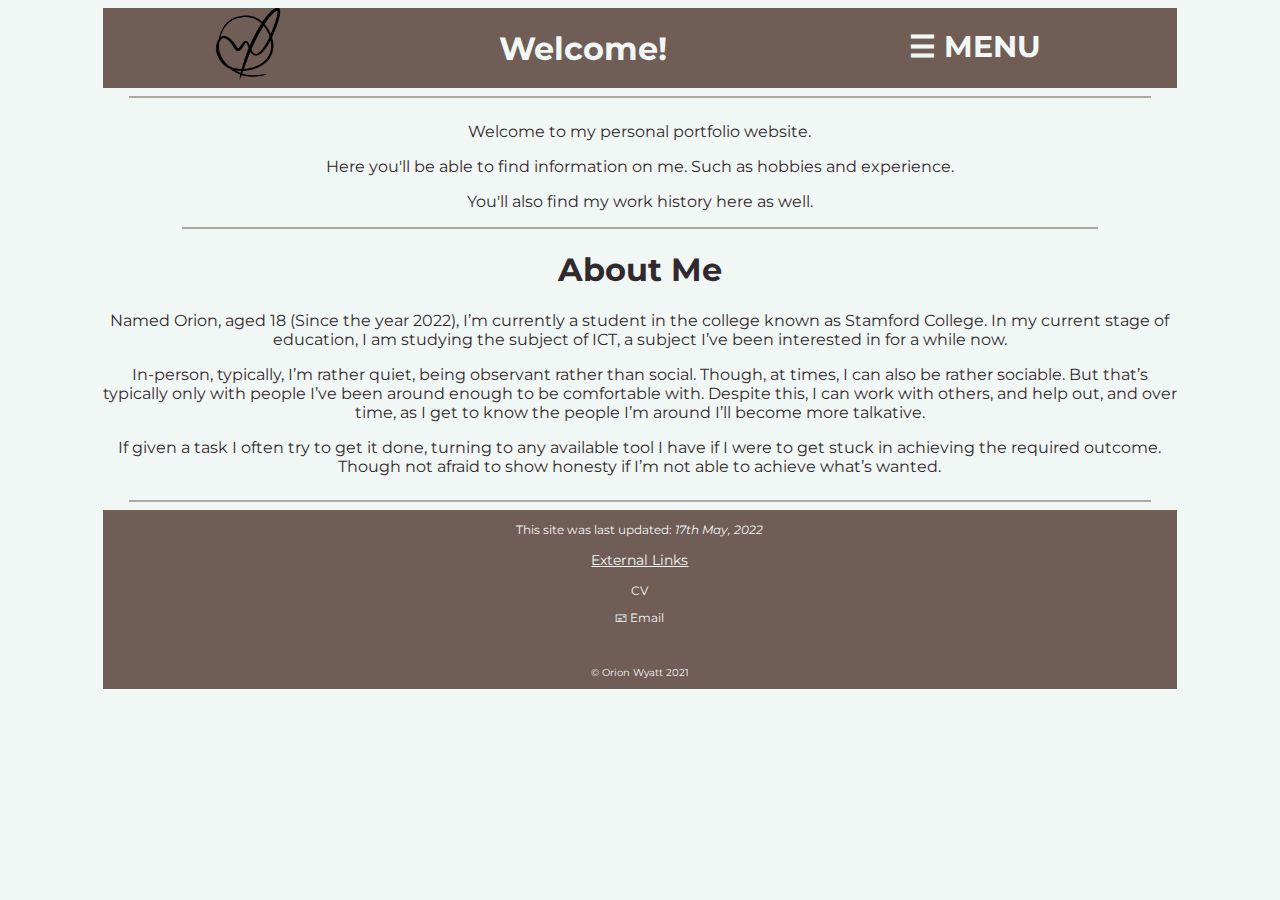
<file: index.html>
<!DOCTYPE html>
<html lang="en">
    <head>
        <title>Welcome!</title>
        <link rel='stylesheet' href='css/base.css'>
        <link rel="stylesheet" href="css/index.css">
        <link rel="icon" href="assets/img/header-logo.png">
        <link rel="preconnect" href="https://fonts.gstatic.com">
        <link href="https://fonts.googleapis.com/css2?family=Montserrat:wght@300&display=swap" rel="stylesheet">
        <meta name="author" content="Orion Wyatt">
    </head>
    <body>
        <!--Navigation Menu Overlay - START-->
        <div id="nav-menu" class="overlay">
            <a href="javascript:void(0)" class="closebtn" onclick="closeNav()">&times;</a>
            <div class="overlay-content">
                <p href="index.html">&#9751; Welcome!</p>
                <hr>
                <a href="education.html">History</a>
                <hr>
                <a href="mywork.html">My Work</a>
                <hr>
                <a href="intandhob.html">Interests & Hobbies</a>
            </div>
        </div>
        <!--Navigation Menu Overlay - END-->

        <div class="site">
            <div class="header">
                <div class="logo">
                    <img src="assets/img/header-logo.png" alt="Signiture" height="78px" width="78px">
                </div>
                <div class="header-title">
                    <h1>Welcome!</h1>
                </div>
                <div class="navigation">
                    <span class="dropbtn" style="font-size:30px;cursor:pointer" onclick="openNav()">&#9776; MENU</span>
                </div>
            </div>
            <hr>
            <div class="body">
                <p>Welcome to my personal portfolio website.</p>
                <p>Here you'll be able to find information on me. Such as hobbies and experience.</p>
                <p>You'll also find my work history here as well.</p>
                <hr>
                <h1>About Me</h1>
                <p>Named Orion, aged 18 (Since the year 2022), I’m currently a student in the college known as Stamford College. In my current stage of education, I am studying the subject of ICT, a subject I’ve been interested in for a while now.</p>
                <p>In-person, typically, I’m rather quiet, being observant rather than social. Though, at times, I can also be rather sociable. But that’s typically only with people I’ve been around enough to be comfortable with. Despite this, I can work with others, and help out, and over time, as I get to know the people I’m around I’ll become more talkative.</p>
                <p>If given a task I often try to get it done, turning to any available tool I have if I were to get stuck in achieving the required outcome. Though not afraid to show honesty if I’m not able to achieve what’s wanted.</p>
            </div>
            <hr>
            <div class="footer">
                <p class="footer-text">This site was last updated: <i>17th May, 2022</i></p>
                <p class="footer-heading">External Links</p>
                <p class="footer-text"><a href="assets/pdf/cv.pdf" target="_blank">CV</a></p>
                <p class="footer-text"><a href="mailto:2020owyatt@gmail.com" title="2020owyatt@gmail.com">&#128387; Email</a></p>
                <br>
                <p class="copyright">&#169; Orion Wyatt 2021</p>
            </div>
        </div>
        <div class="java">
            <script src="js/nav-menu.js"></script>
        </div>
    </body>
</html>
</file>
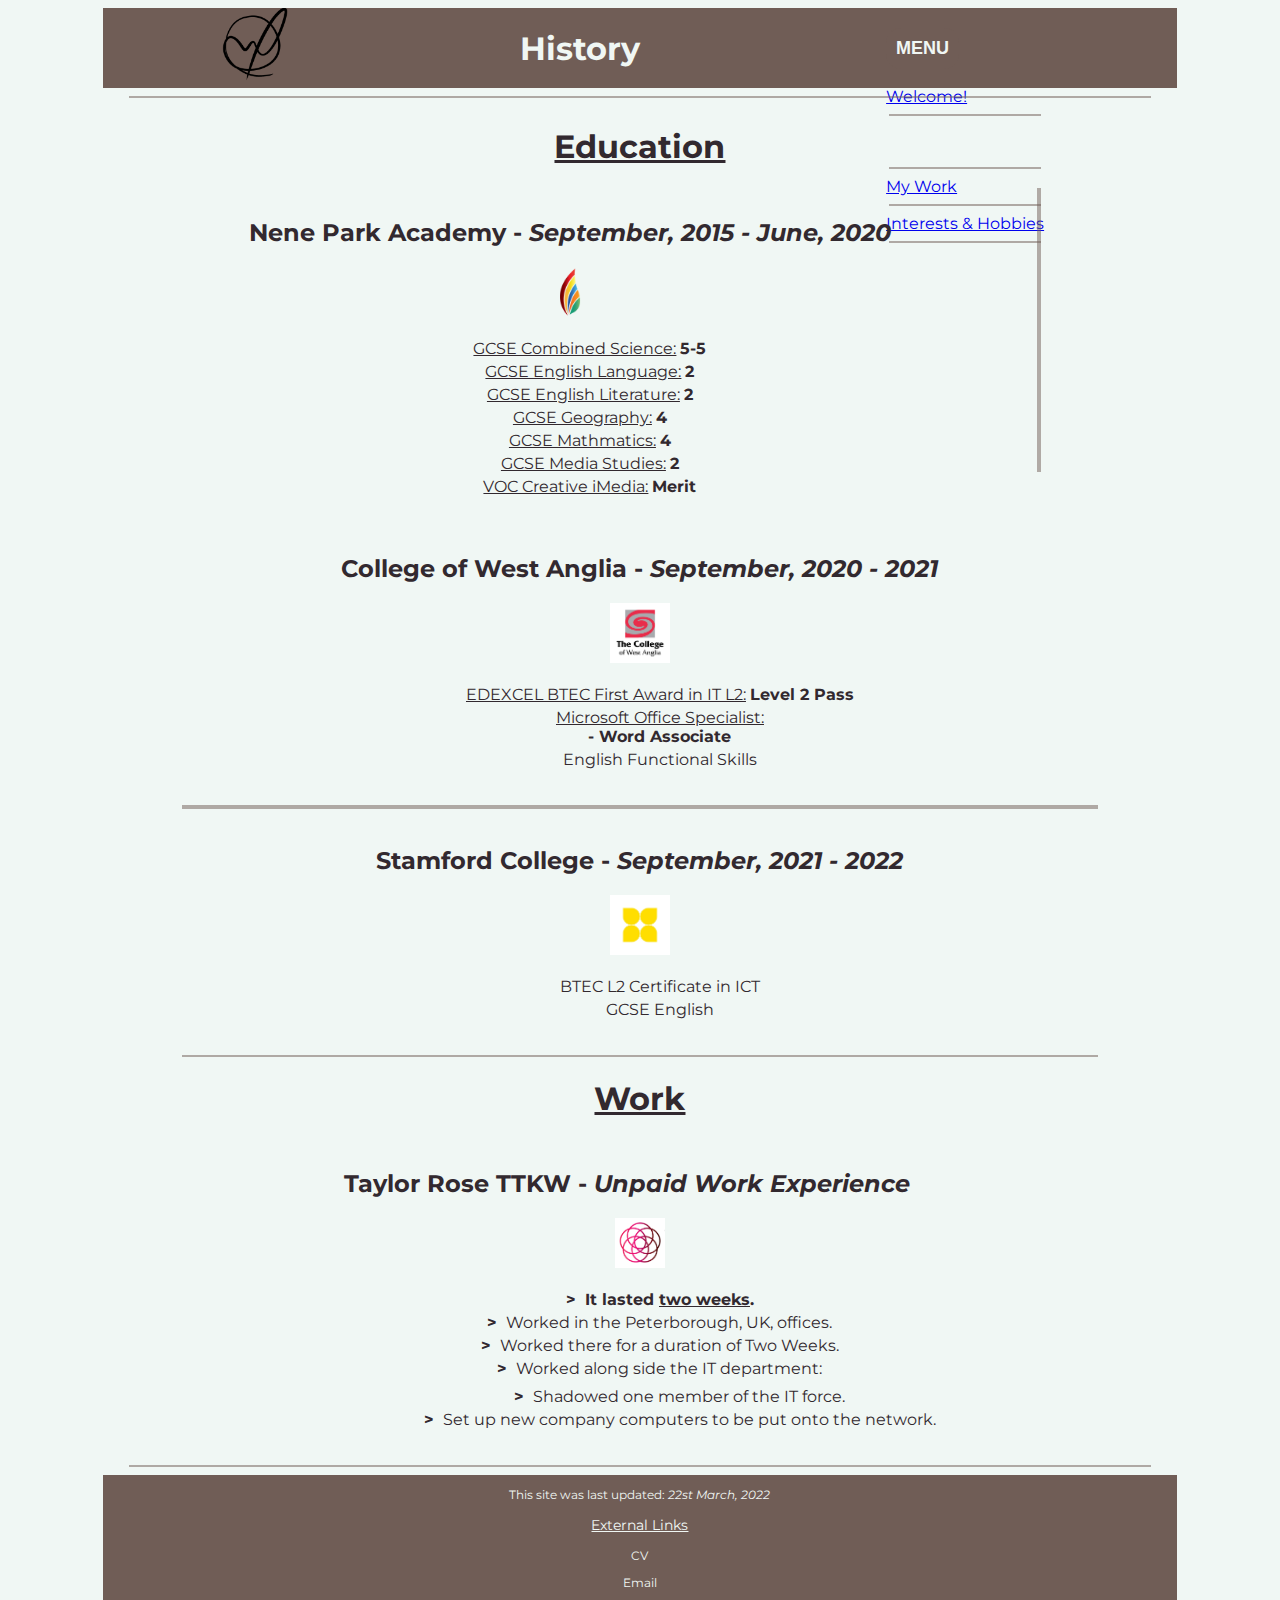
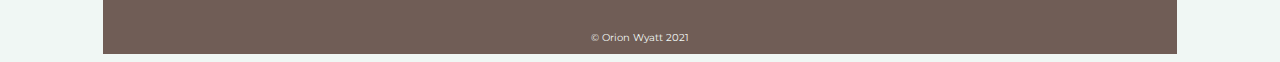
<file: education-old.html>
<!DOCTYPE html>
<html lang="en">
    <head>
        <title>History</title>
        <link rel='stylesheet' href='css/base.css'>
        <link rel="stylesheet" href="css/education.css">
        <link rel="icon" href="assets/img/header-logo.png">
        <link rel="preconnect" href="https://fonts.gstatic.com">
        <link href="https://fonts.googleapis.com/css2?family=Montserrat:wght@300&display=swap" rel="stylesheet">
        <meta name="author" content="Orion Wyatt">
    </head>
    <body>
        <div class="site">
            <div class="header">
                <div class="logo">
                    <img src="assets/img/header-logo.png" alt="Signiture" height="78px" width="78px">
                </div>
                <div class="header-title">
                    <h1>History</h1>
                </div>
                <div class="navigation">
                    <button class="dropbtn">MENU</button>
                    <div class="dropdown-content">
                        <hr>
                        <a href="index.html">Welcome!</a>
                        <hr>
                        <p>History</p>
                        <hr>
                        <a href="mywork.html">My Work</a>
                        <hr>
                        <a href="intandhob.html">Interests & Hobbies</a>
                        <hr>
                    </div>
                </div>
            </div>
            <hr>
            <div class="body">
                <h1>Education</h1>
                <div class="education sect">
                    <div class="npa topi">
                        <h2>Nene Park Academy - <i>September, 2015  - June, 2020</i></h2>
                        <center>
                            <img src="assets/img/logo-npa.png" height="50px" width="50px" alt="Nene Park Academy Logo">
                        <ul>
                            <li><u>GCSE Combined Science:</u> <b>5-5</b></li>
                            <li><u>GCSE English Language:</u> <b>2</b></li>
                            <li><u>GCSE English Literature:</u> <b>2</b></li>
                            <li><u>GCSE Geography:</u> <b>4</b></li>
                            <li><u>GCSE Mathmatics:</u> <b>4</b></li>
                            <li><u>GCSE Media Studies:</u> <b>2</b> </li>
                            <li><u>VOC Creative iMedia:</u> <b>Merit</b></li>
                        </ul>
                        </center>
                    </div>
                    <div class="vl"></div>
                    <div class="cwa topi">
                        <h2>College of West Anglia - <i>September, 2020 - 2021</i></h2>
                        <center>
                            <img src="assets/img/logo-cwa.png" height="60px" width="60px" alt="College of West Anglia Logo">
                        <ul>
                            <li><u>EDEXCEL BTEC First Award in IT L2:</u> <b>Level 2 Pass</b></li>
                            <li><u>Microsoft Office Specialist:</u><br> <b>- Word Associate</b></li>
                            <li>English Functional Skills</li>
                        </ul>
                        </center>
                    </div>
                </div>
                <hr class="subsectdiv">
                <div class="education sect">
                    <div class="ieg topi">
                        <h2>Stamford College - <i>September, 2021 - 2022</i></h2>
                        <center>
                            <img src="assets/img/logo-ieg.jpg" height="60px" width="60px" alt="Stamford College Logo">
                        <ul>
                            <li>BTEC L2 Certificate in ICT</li>
                            <li>GCSE English</li>
                        </ul>
                        </center>
                    </div>
                </div>
                <hr>
                <h1>Work</h1>
                <div class="work-exp sect">
                    <div class="taylor-rose topi">
                        <h2>Taylor Rose TTKW - <i>Unpaid Work Experience</i></h2>
                        <center>
                            <img src="assets/img/logo-tayros.png" height="50px" width="50px" alt="Taylor Rose TTKW Logo">
                        <ul>
                            <li><b>> ­</b> <b>It lasted <u>two weeks</u>.</b></li>
                            <li><b>> ­</b> Worked in the Peterborough, UK, offices.</li>
                            <li><b>> ­</b> Worked there for a duration of Two Weeks.</li>
                            <li><b>> ­</b> Worked along side the IT department:</li>
                            <ul class="list-lv2">
                                <li><b>> ­</b> Shadowed one member of the IT force.</li>
                                <li><b>> ­</b> Set up new company computers to be put onto the network.</li>
                            </ul>
                        </ul>
                        </center>
                    </div>
                </div>
            </div>
            <hr>
            <div class="footer">
                <p class="footer-text">This site was last updated: <i>22st March, 2022</i></p>
                <p class="footer-heading">External Links</p>
                <p class="footer-text"><a href="https://docs.google.com/document/d/1xvPlnO-MMByNCzxObUW_Wf7pKQhAFDuLzfiBjq0IQ4U/edit?usp=sharing" target="_blank">CV</a></p>
                <p class="footer-text"><a href="mailto:2020owyatt@gmail.com" title="2020owyatt@gmail.com">Email</a></p>
                <br>
                <p class="copyright">© Orion Wyatt 2021</p>
            </div>
        </div>
        <div class="java">
        </div>
    </body>
</html>
</file>
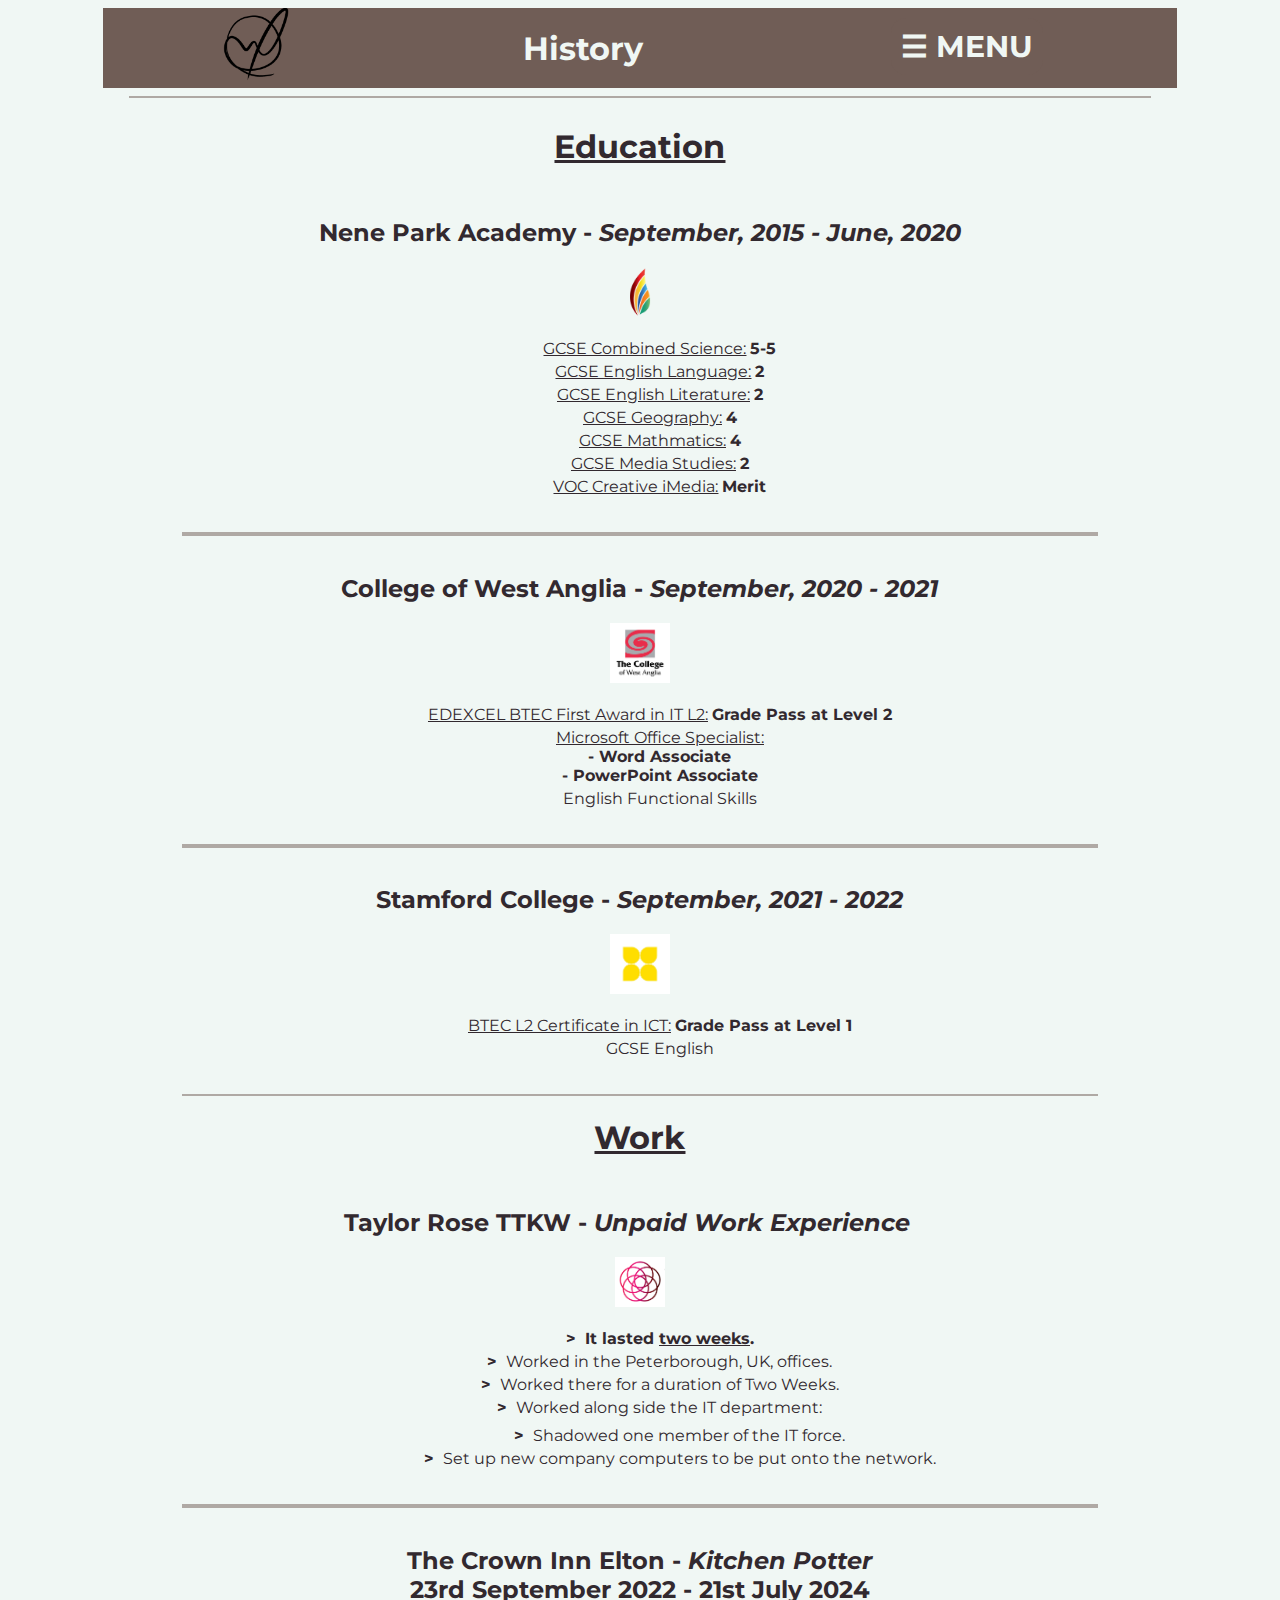
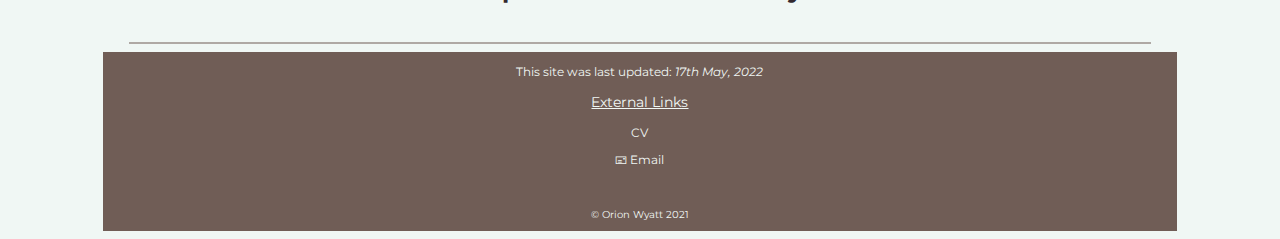
<file: education.html>
<!DOCTYPE html>
<html lang="en">
    <head>
        <title>History</title>
        <link rel='stylesheet' href='css/base.css'>
        <link rel="stylesheet" href="css/education.css">
        <link rel="icon" href="assets/img/header-logo.png">
        <link rel="preconnect" href="https://fonts.gstatic.com">
        <link href="https://fonts.googleapis.com/css2?family=Montserrat:wght@300&display=swap" rel="stylesheet">
        <meta name="author" content="Orion Wyatt">
    </head>
    <body>
        <!--Navigation Menu Overlay - START-->
        <div id="nav-menu" class="overlay">
            <a href="javascript:void(0)" class="closebtn" onclick="closeNav()">&times;</a>
            <div class="overlay-content">
                <a href="index.html">&#9751; Welcome!</a>
                <hr>
                <p href="education.html">History</p>
                <hr>
                <a href="mywork.html">My Work</a>
                <hr>
                <a href="intandhob.html">Interests & Hobbies</a>
            </div>
        </div>
        <!--Navigation Menu Overlay - END-->

        <div class="site">
            <div class="header">
                <div class="logo">
                    <img src="assets/img/header-logo.png" alt="Signiture" height="78px" width="78px">
                </div>
                <div class="header-title">
                    <h1>History</h1>
                </div>
                <div class="navigation">
                    <span class="dropbtn" style="font-size:30px;cursor:pointer" onclick="openNav()">&#9776; MENU</span>
                </div>
            </div>
            <hr>
            <div class="body">
                <h1>Education</h1>
                <div class="education sect">
                    <div class="npa topi">
                        <h2>Nene Park Academy - <i>September, 2015  - June, 2020</i></h2>
                        <center>
                            <img src="assets/img/logo-npa.png" height="50px" width="50px" alt="Nene Park Academy Logo">
                        <ul>
                            <li><u>GCSE Combined Science:</u> <b>5-5</b></li>
                            <li><u>GCSE English Language:</u> <b>2</b></li>
                            <li><u>GCSE English Literature:</u> <b>2</b></li>
                            <li><u>GCSE Geography:</u> <b>4</b></li>
                            <li><u>GCSE Mathmatics:</u> <b>4</b></li>
                            <li><u>GCSE Media Studies:</u> <b>2</b> </li>
                            <li><u>VOC Creative iMedia:</u> <b>Merit</b></li>
                        </ul>
                        </center>
                    </div>
                    <hr class="subsectdiv">
                    <div class="cwa topi">
                        <h2>College of West Anglia - <i>September, 2020 - 2021</i></h2>
                        <center>
                            <img src="assets/img/logo-cwa.png" height="60px" width="60px" alt="College of West Anglia Logo">
                        <ul>
                            <li><u>EDEXCEL BTEC First Award in IT L2:</u> <b>Grade Pass at Level 2</b></li>
                            <li><u>Microsoft Office Specialist:</u><br> <b>- Word Associate</b><br> <b>- PowerPoint Associate</b></li>
                            <li>English Functional Skills</li>
                        </ul>
                        </center>
                    </div>
                </div>
                <hr class="subsectdiv">
                <div class="education sect">
                    <div class="ieg topi">
                        <h2>Stamford College - <i>September, 2021 - 2022</i></h2>
                        <center>
                            <img src="assets/img/logo-ieg.jpg" height="60px" width="60px" alt="Stamford College Logo">
                        <ul>
                            <li><u>BTEC L2 Certificate in ICT:</u> <b>Grade Pass at Level 1</b></li>
                            <li>GCSE English</li>
                        </ul>
                        </center>
                    </div>
                </div>
                <hr>
                <h1>Work</h1>
                <div class="work-exp sect">
                    <div class="taylor-rose topi">
                        <h2>Taylor Rose TTKW - <i>Unpaid Work Experience</i></h2>
                        <center>
                            <img src="assets/img/logo-tayros.png" height="50px" width="50px" alt="Taylor Rose TTKW Logo">
                        <ul>
                            <li><b>> ­</b> <b>It lasted <u>two weeks</u>.</b></li>
                            <li><b>> ­</b> Worked in the Peterborough, UK, offices.</li>
                            <li><b>> ­</b> Worked there for a duration of Two Weeks.</li>
                            <li><b>> ­</b> Worked along side the IT department:</li>
                            <ul class="list-lv2">
                                <li><b>> ­</b> Shadowed one member of the IT force.</li>
                                <li><b>> ­</b> Set up new company computers to be put onto the network.</li>
                            </ul>
                        </ul>
                        </center>
                    </div>
                    <hr class="subsectdiv">
                    <div class="the-crown topi">
                        <h2>The Crown Inn Elton - <i>Kitchen Potter</i><br><center>23rd September 2022 - 21st July 2024</center></h2>
                    </div>
                </div>
            </div>
            <hr>
            <div class="footer">
                <p class="footer-text">This site was last updated: <i>17th May, 2022</i></p>
                <p class="footer-heading">External Links</p>
                <p class="footer-text"><a href="assets/pdf/cv.pdf" target="_blank">CV</a></p>
                <p class="footer-text"><a href="mailto:2020owyatt@gmail.com" title="2020owyatt@gmail.com">&#128387; Email</a></p>
                <br>
                <p class="copyright">&#169; Orion Wyatt 2021</p>
            </div>
        </div>
        <div class="java">
            <script src="js/nav-menu.js"></script>
        </div>
    </body>
</html>
</file>
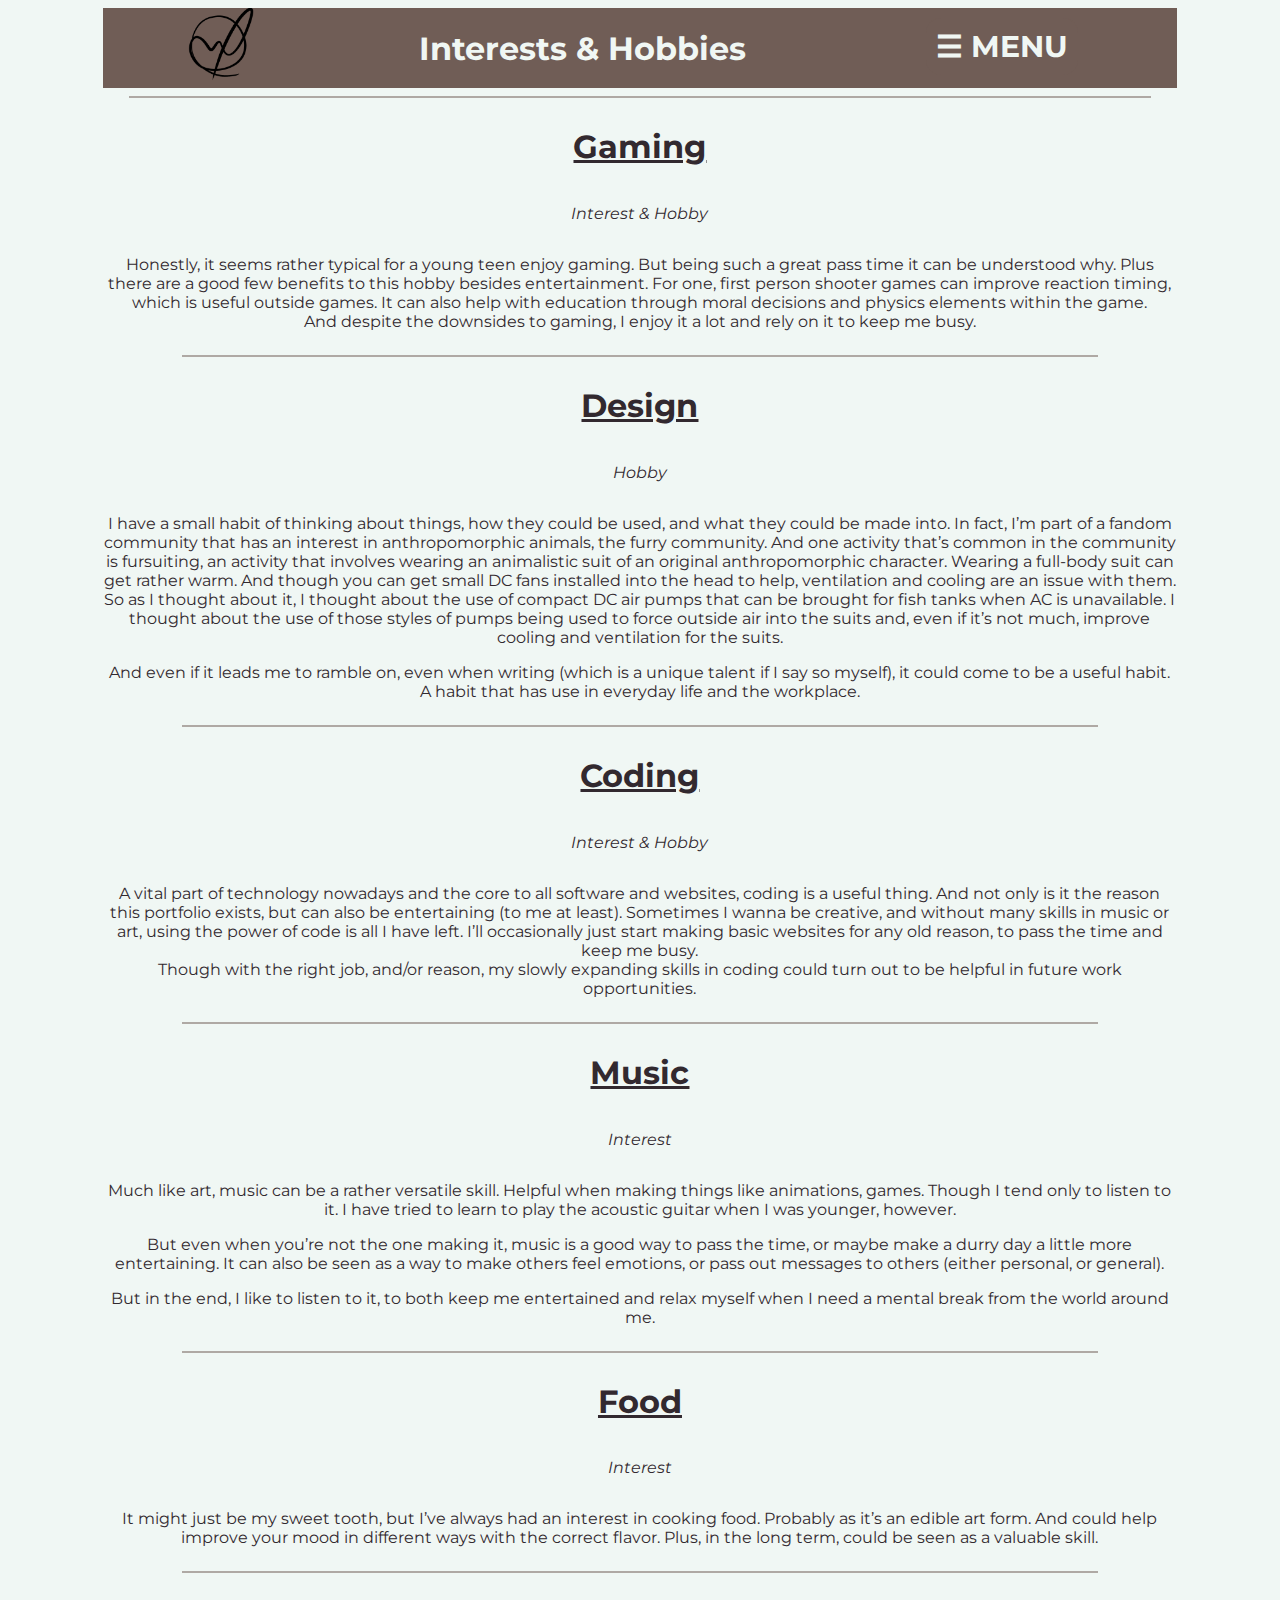
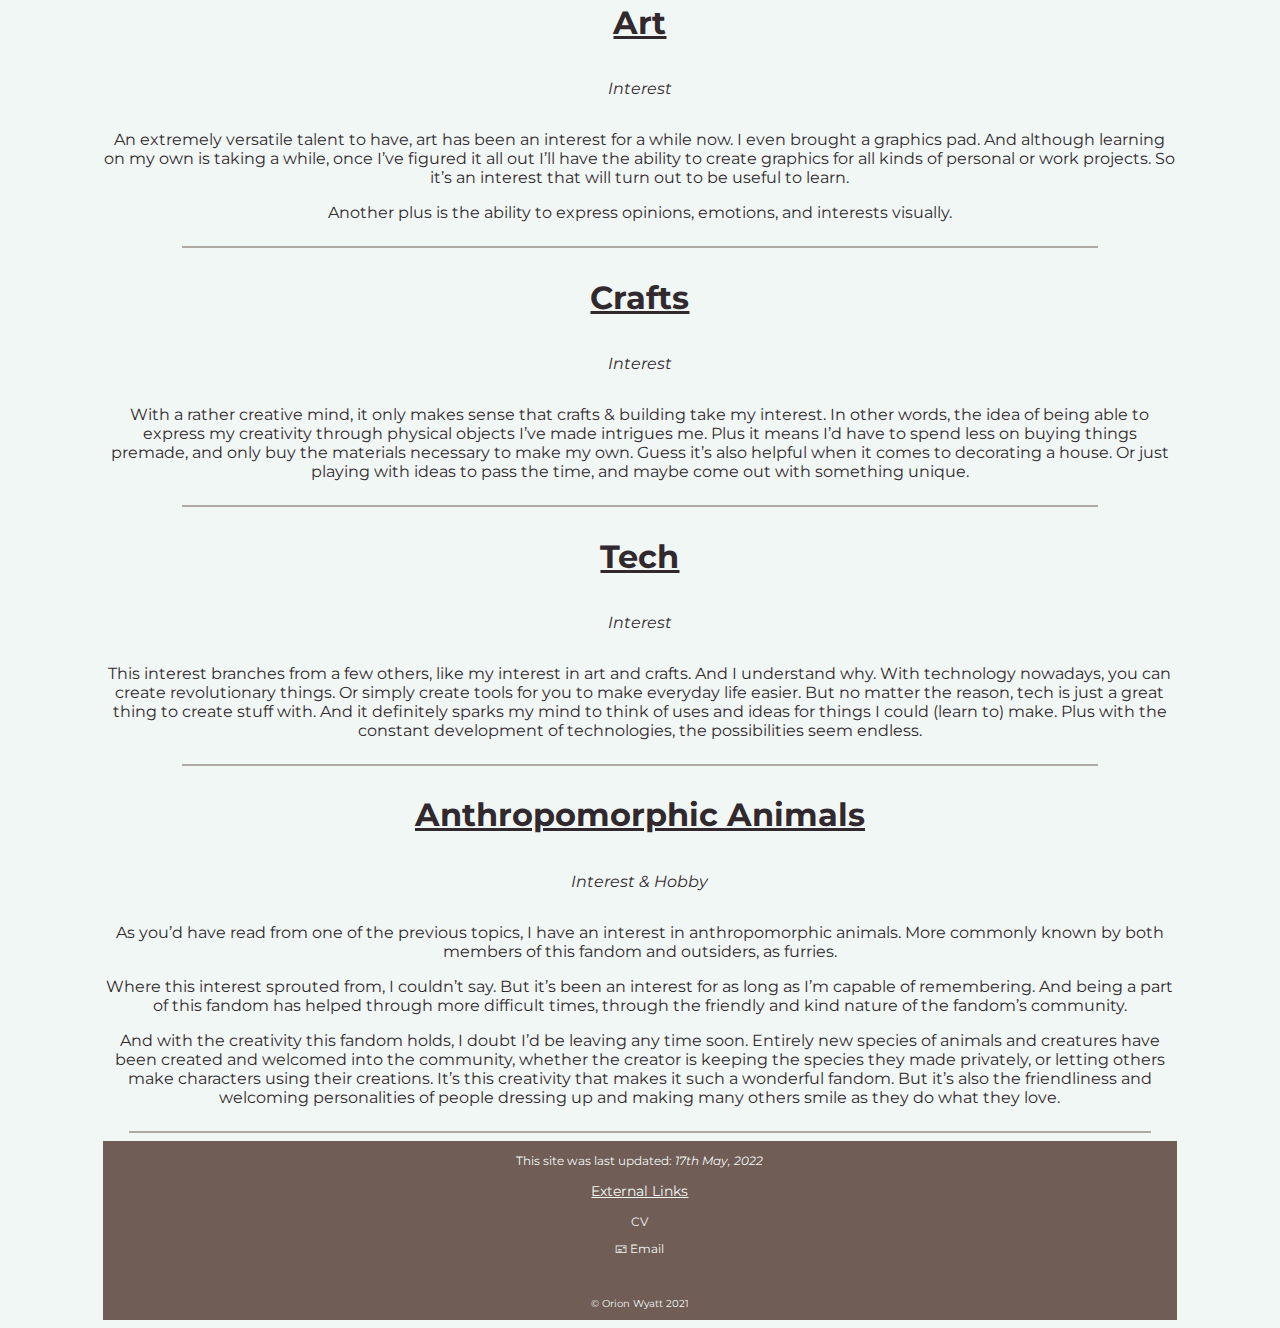
<file: intandhob.html>
<!DOCTYPE html>
<html lang="en">
    <head>
        <title>Interests & Hobbies</title>
        <link rel='stylesheet' href='css/base.css'>
        <link rel="stylesheet" href="css/intandhob.css">
        <link rel="icon" href="assets/img/header-logo.png">
        <link rel="preconnect" href="https://fonts.gstatic.com">
        <link href="https://fonts.googleapis.com/css2?family=Montserrat:wght@300&display=swap" rel="stylesheet">
        <meta name="author" content="Orion Wyatt">
    </head>
    <body>
        <!--Navigation Menu Overlay - START-->
        <div id="nav-menu" class="overlay">
            <a href="javascript:void(0)" class="closebtn" onclick="closeNav()">&times;</a>
            <div class="overlay-content">
                <a href="index.html">&#9751; Welcome!</a>
                <hr>
                <a href="education.html">History</a>
                <hr>
                <a href="mywork.html">My Work</a>
                <hr>
                <p href="intandhob.html">Interests & Hobbies</p>
            </div>
        </div>
        <!--Navigation Menu Overlay - END-->

        <div class="site">
            <div class="header">
                <div class="logo">
                    <img src="assets/img/header-logo.png" alt="Signiture" height="78px" width="78px">
                </div>
                <div class="header-title">
                    <h1>Interests & Hobbies</h1>
                </div>
                <div class="navigation">
                    <span class="dropbtn" style="font-size:30px;cursor:pointer" onclick="openNav()">&#9776; MENU</span>
                </div>
            </div>
            <hr>
            <div class="body">
                <div class="layer">
                    <div class="topic"><h1>Gaming</h1></div>
                    <div class="type"><p><i>Interest & Hobby</i></p></div>
                    <div class="reason-two">
                        <p>Honestly, it seems rather typical for a young teen enjoy gaming. But being such a great pass time it can be understood why. Plus there are a good few benefits to this hobby besides entertainment. For one, first person shooter games can improve reaction timing, which is useful outside games. It can also help with education through moral decisions and physics elements within the game.<br>And despite the downsides to gaming, I enjoy it a lot and rely on it to keep me busy.</p>
                    </div>
                </div>
                <hr>
                <div class="layer">
                    <div class="topic"><h1>Design</h1></div>
                    <div class="type"><p><i>Hobby</i></p></div>
                    <div class="reason-two">
                        <p>I have a small habit of thinking about things, how they could be used, and what they could be made into. In fact, I’m part of a fandom community that has an interest in anthropomorphic animals, the furry community. And one activity that’s common in the community is fursuiting, an activity that involves wearing an animalistic suit of an original anthropomorphic character. Wearing a full-body suit can get rather warm. And though you can get small DC fans installed into the head to help, ventilation and cooling are an issue with them. So as I thought about it, I thought about the use of compact DC air pumps that can be brought for fish tanks when AC is unavailable. I thought about the use of those styles of pumps being used to force outside air into the suits and, even if it’s not much, improve cooling and ventilation for the suits.</p>
                        <p>And even if it leads me to ramble on, even when writing (which is a unique talent if I say so myself), it could come to be a useful habit. A habit that has use in everyday life and the workplace.</p>
                    </div>
                </div>
                <hr>
                <div class="layer">
                    <div class="topic"><h1>Coding</h1></div>
                    <div class="type"><p><i>Interest & Hobby</i></p></div>
                    <div class="reason-two">
                        <p>A vital part of technology nowadays and the core to all software and websites, coding is a useful thing. And not only is it the reason this portfolio exists, but can also be entertaining (to me at least). Sometimes I wanna be creative, and without many skills in music or art, using the power of code is all I have left. I’ll occasionally just start making basic websites for any old reason, to pass the time and keep me busy.<br>Though with the right job, and/or reason, my slowly expanding skills in coding could turn out to be helpful in future work opportunities.</p>
                    </div>
                </div>
                <hr>
                <div class="layer">
                    <div class="topic"><h1>Music</h1></div>
                    <div class="type"><p><i>Interest</i></p></div>
                    <div class="reason-two">
                        <p>Much like art, music can be a rather versatile skill. Helpful when making things like animations, games. Though I tend only to listen to it. I have tried to learn to play the acoustic guitar when I was younger, however.</p>
                        <p>But even when you’re not the one making it, music is a good way to pass the time, or maybe make a durry day a little more entertaining. It can also be seen as a way to make others feel emotions, or pass out messages to others (either personal, or general).</p>
                        <p>But in the end, I like to listen to it, to both keep me entertained and relax myself when I need a mental break from the world around me.</p>
                    </div>
                </div>
                <hr>
                <div class="layer">
                    <div class="topic"><h1>Food</h1></div>
                    <div class="type"><p><i>Interest</i></p></div>
                    <div class="reason-two">
                        <p>It might just be my sweet tooth, but I’ve always had an interest in cooking food. Probably as it’s an edible art form. And could help improve your mood in different ways with the correct flavor. Plus, in the long term, could be seen as a valuable skill.</p>
                    </div>
                </div>
                <hr>
                <div class="layer">
                    <div class="topic"><h1>Art</h1></div>
                    <div class="type"><p><i>Interest</i></p></div>
                    <div class="reason-two">
                        <p>An extremely versatile talent to have, art has been an interest for a while now. I even brought a graphics pad. And although learning on my own is taking a while, once I’ve figured it all out I’ll have the ability to create graphics for all kinds of personal or work projects. So it’s an interest that will turn out to be useful to learn.</p>
                        <p>Another plus is the ability to express opinions, emotions, and interests visually.</p>
                    </div>
                </div>
                <hr>
                <div class="layer">
                    <div class="topic"><h1>Crafts</h1></div>
                    <div class="type"><p><i>Interest</i></p></div>
                    <div class="reason-two">
                        <p>With a rather creative mind, it only makes sense that crafts & building take my interest. In other words, the idea of being able to express my creativity through physical objects I’ve made intrigues me. Plus it means I’d have to spend less on buying things premade, and only buy the materials necessary to make my own. Guess it’s also helpful when it comes to decorating a house. Or just playing with ideas to pass the time, and maybe come out with something unique.</p>
                    </div>
                </div>
                <hr>
                <div class="layer">
                    <div class="topic"><h1>Tech</h1></div>
                    <div class="type"><p><i>Interest</i></p></div>
                    <div class="reason-two">
                        <p>This interest branches from a few others, like my interest in art and crafts. And I understand why. With technology nowadays, you can create revolutionary things. Or simply create tools for you to make everyday life easier. But no matter the reason, tech is just a great thing to create stuff with. And it definitely sparks my mind to think of uses and ideas for things I could (learn to) make. Plus with the constant development of technologies, the possibilities seem endless.</p>
                    </div>
                </div>
                <hr>
                <div class="layer">
                    <div class="topic"><h1>Anthropomorphic Animals</h1></div>
                    <div class="type"><p><I>Interest & Hobby</I></p></div>
                    <div class="reason-two">
                        <p>As you’d have read from one of the previous topics, I have an interest in anthropomorphic animals. More commonly known by both members of this fandom and outsiders, as furries.</p>
                        <p>Where this interest sprouted from, I couldn’t say. But it’s been an interest for as long as I’m capable of remembering. And being a part of this fandom has helped through more difficult times, through the friendly and kind nature of the fandom’s community.</p>
                        <p>And with the creativity this fandom holds, I doubt I’d be leaving any time soon. Entirely new species of animals and creatures have been created and welcomed into the community, whether the creator is keeping the species they made privately, or letting others make characters using their creations. It’s this creativity that makes it such a wonderful fandom. But it’s also the friendliness and welcoming personalities of people dressing up and making many others smile as they do what they love.</p>
                    </div>
                </div>
            </div>
            <hr>
            <div class="footer">
                <p class="footer-text">This site was last updated: <i>17th May, 2022</i></p>
                <p class="footer-heading">External Links</p>
                <p class="footer-text"><a href="assets/pdf/cv.pdf" target="_blank">CV</a></p>
                 <p class="footer-text"><a href="mailto:2020owyatt@gmail.com" title="2020owyatt@gmail.com">&#128387; Email</a></p>
                 <br>
                <p class="copyright">&#169; Orion Wyatt 2021</p>
            </div>
        </div>
        <div class="java">
            <script src="js/nav-menu.js"></script>
        </div>
    </body>
</html>
</file>
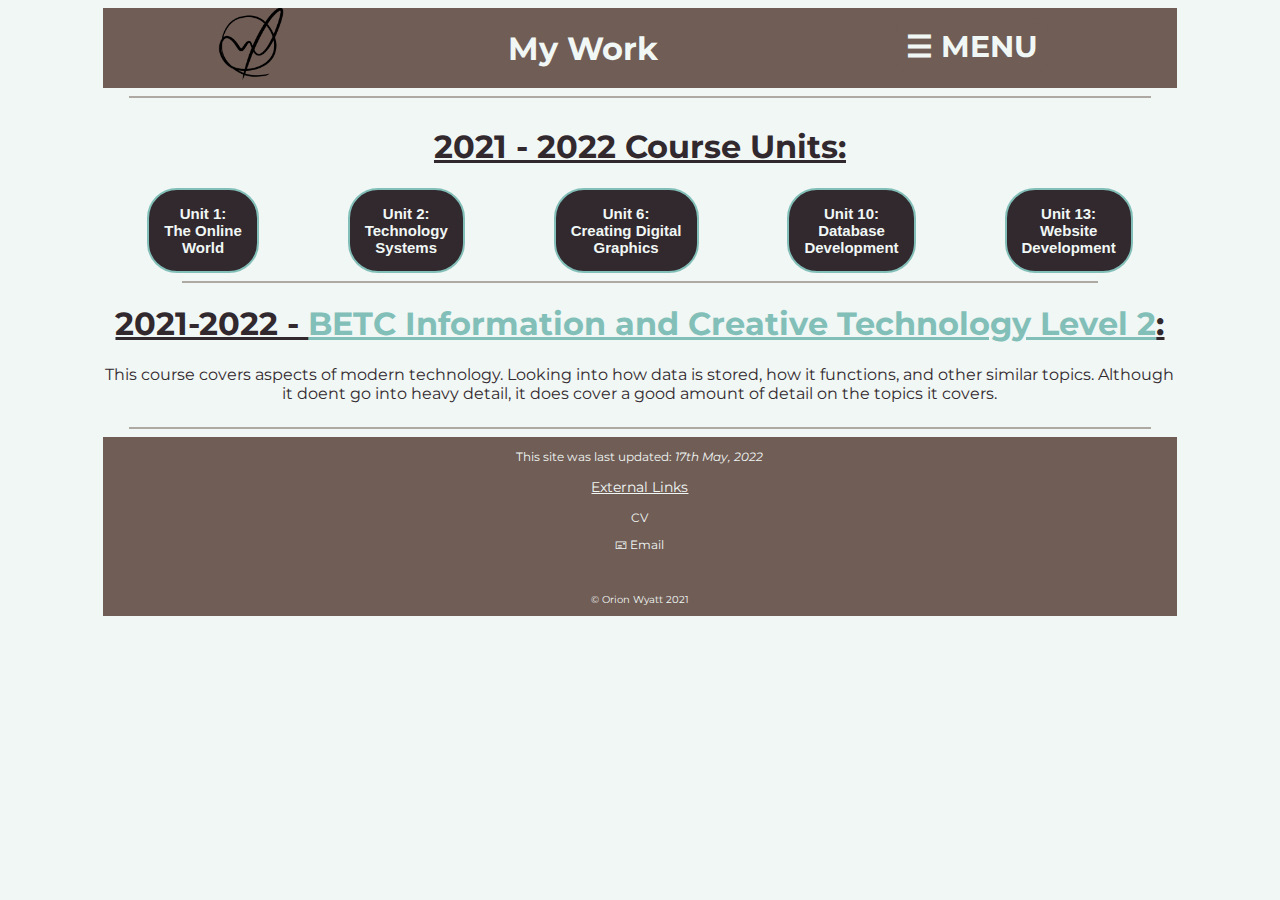
<file: mywork.html>
<!DOCTYPE html>
<html lang="en">
    <head>
        <title>My Work</title>
        <link rel='stylesheet' href='css/base.css'>
        <link rel="stylesheet" href="css/mywork.css">
        <link rel="icon" href="assets/img/header-logo.png">
        <link rel="preconnect" href="https://fonts.gstatic.com">
        <link href="https://fonts.googleapis.com/css2?family=Montserrat:wght@300&display=swap" rel="stylesheet">
        <meta name="author" content="Orion Wyatt">
    </head>
    <body>
        <!--Navigation Menu Overlay - START-->
        <div id="nav-menu" class="overlay">
            <a href="javascript:void(0)" class="closebtn" onclick="closeNav()">&times;</a>
            <div class="overlay-content">
                <a href="index.html">&#9751; Welcome!</a>
                <hr>
                <a href="education.html">History</a>
                <hr>
                <p href="mywork.html">My Work</p>
                <hr>
                <a href="intandhob.html">Interests & Hobbies</a>
            </div>
        </div>
        <!--Navigation Menu Overlay - END-->

        <div class="site">
            <div class="header">
                <div class="logo">
                    <img src="assets/img/header-logo.png" alt="Signiture" height="78px" width="78px">
                </div>
                <div class="header-title">
                    <h1>My Work</h1>
                </div>
                <div class="navigation">
                    <span class="dropbtn" style="font-size:30px;cursor:pointer" onclick="openNav()">&#9776; MENU</span>
                </div>
            </div>
            <hr>
            <div class="body">
                <h1><u>2021 - 2022 Course Units:</u></h1>
                <div class="units">
                    <a href="mywork-subpage/unit1.html"><button>Unit 1:<br>The Online<br>World</button></a>
                    <a href="mywork-subpage/unit2.html"><button>Unit 2:<br>Technology<br>Systems</button></a>
                    <a href="mywork-subpage/unit6.html"><button>Unit 6:<br>Creating Digital<br>Graphics</button></a>
                    <a href="mywork-subpage/unit10.html"><button>Unit 10:<br>Database<br>Development</button></a>
                    <a href="mywork-subpage/unit13.html"><button>Unit 13:<br>Website<br>Development</button></a>
                </div>
                <hr>
                <h1><u>2021-2022 - <a href="https://qualifications.pearson.com/en/qualifications/btec-firsts/information-and-creative-technology-2012-nqf.html">BETC Information and Creative Technology Level 2</a>:</u></h1>
                <p>This course covers aspects of modern technology. Looking into how data is stored, how it functions, and other similar topics. Although it doent go into heavy detail, it does cover a good amount of detail on the topics it covers.</p>
            </div>
            <hr>
            <div class="footer">
                <p class="footer-text">This site was last updated: <i>17th May, 2022</i></p>
                <p class="footer-heading">External Links</p>
                <p class="footer-text"><a href="assets/pdf/cv.pdf" target="_blank">CV</a></p>
                <p class="footer-text"><a href="mailto:2020owyatt@gmail.com" title="2020owyatt@gmail.com">&#128387; Email</a></p>
                <br>
                <p class="copyright">&#169; Orion Wyatt 2021</p>
            </div>
        </div>
        <div class="java">
            <script src="js/nav-menu.js"></script>
        </div>
    </body>
</html>
</file>
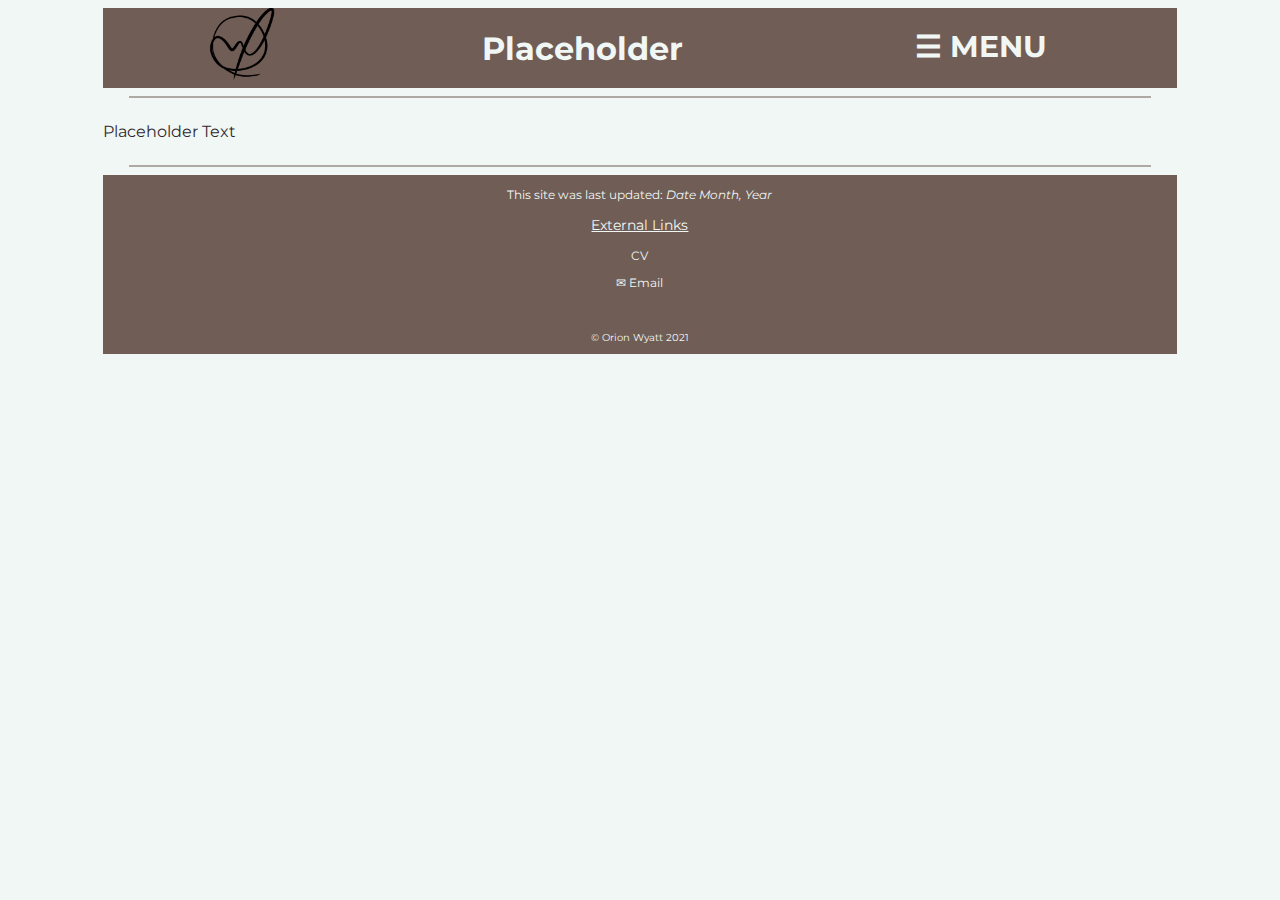
<file: template.html>
<!DOCTYPE html>
<html lang="en">
    <head>
        <title>Placeholder</title>
        <link rel='stylesheet' href='css/base.css'>
        <link rel="stylesheet" href="css/">
        <link rel="icon" href="assets/img/header-logo.png">
        <link rel="preconnect" href="https://fonts.gstatic.com">
        <link href="https://fonts.googleapis.com/css2?family=Montserrat:wght@300&display=swap" rel="stylesheet">
        <meta name="author" content="Orion Wyatt">
        <meta http-equiv="Content-Type" content="text/html; charset=utf-8"/>
    </head>
    <body>
        <!--Navigation Menu Overlay - START-->
        <div id="nav-menu" class="overlay">
            <a href="javascript:void(0)" class="closebtn" onclick="closeNav()">&times;</a>
            <div class="overlay-content">
                <a href="index.html">&#9751; Welcome!</a>
                <hr>
                <a href="timeline.html">History Timeline</a>
                <hr>
                <a href="">About Me</a>
            </div>
        </div>
        <!--Navigation Menu Overlay - END-->

        <div class="site">
            <div class="header">
                <div class="logo">
                    <img src="assets/img/header-logo.png" alt="Signiture" height="78px" width="78px">
                </div>    
                <div class="header-title">
                    <h1>Placeholder</h1>
                </div>
                <div class="navigation">
                    <span class="dropbtn" style="font-size:30px;cursor:pointer" onclick="openNav()">&#9776; MENU</span>
                </div>
            </div>
            <hr>
            <div class="body">
             <p>Placeholder Text</p>
            </div>
            <hr>
            <div class="footer">
                <p class="footer-text">This site was last updated: <i>Date Month, Year</i></p>
                <p class="footer-heading">External Links</p>
                <p class="footer-text"><a href="https://docs.google.com/document/d/1xvPlnO-MMByNCzxObUW_Wf7pKQhAFDuLzfiBjq0IQ4U/edit?usp=sharing" target="_blank">CV</a></p>
                <p class="footer-text"><a href="mailto:2020owyatt@gmail.com" title="2020owyatt@gmail.com">&#9993; Email</a></p>
                <br>
                <p class="copyright">© Orion Wyatt 2021</p>
            </div>
        </div>
        <div class="java">
            <script src="js/nav-menu.js"></script>
        </div>
    </body>
</html>
</file>
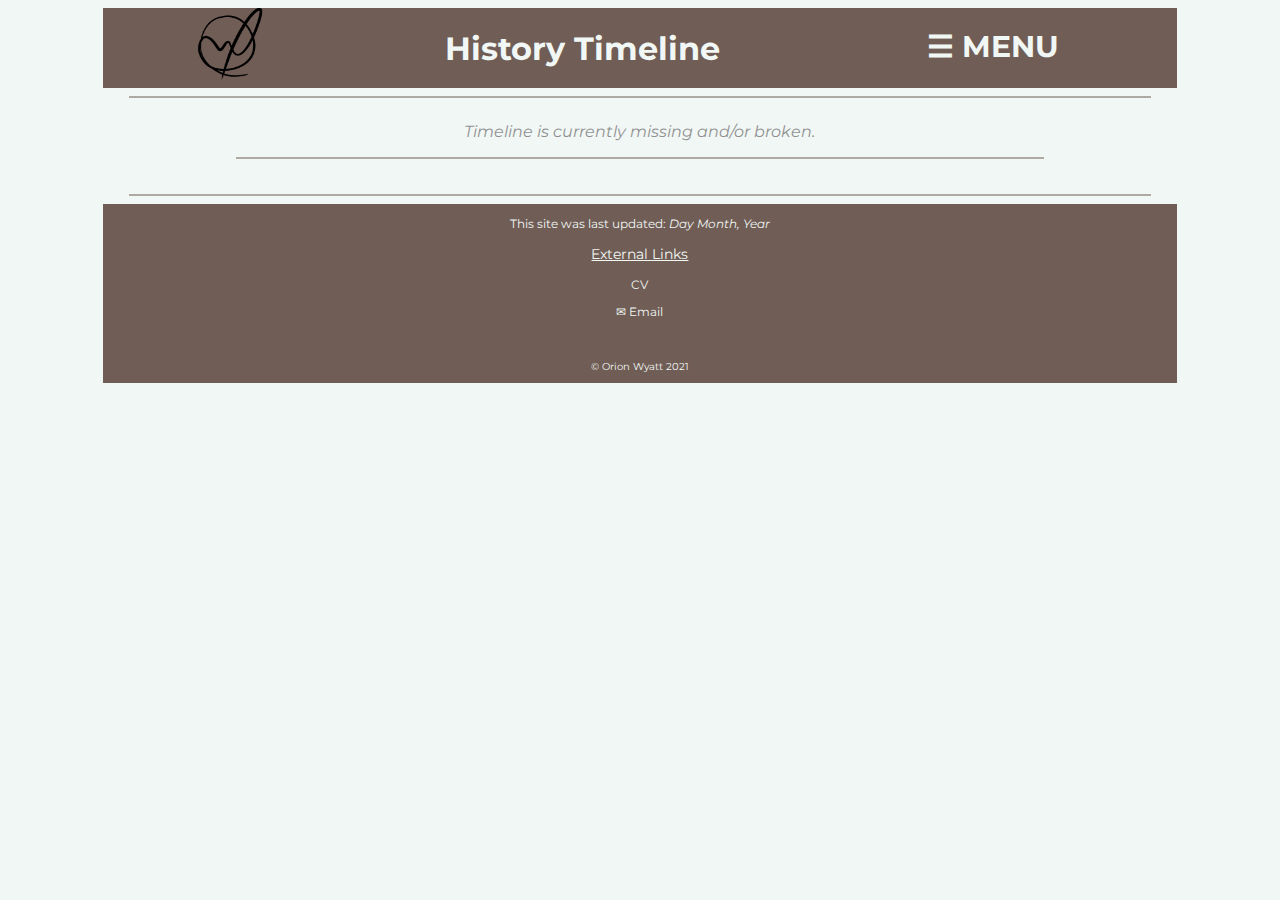
<file: timeline.html>
<!DOCTYPE html>
<html lang="en">
    <head>
        <title>History Timeline</title>
        <link rel='stylesheet' href='css/base.css'>
        <link rel="stylesheet" href="css/timeline.css">
        <link rel="icon" href="assets/img/header-logo.png">
        <link rel="preconnect" href="https://fonts.gstatic.com">
        <link href="https://fonts.googleapis.com/css2?family=Montserrat:wght@300&display=swap" rel="stylesheet">
        <meta name="author" content="Orion Wyatt">
        <meta http-equiv="Content-Type" content="text/html; charset=utf-8"/>
    </head>
    <body>
        <!--Navigation Menu Overlay - START-->
        <div id="nav-menu" class="overlay">
            <a href="javascript:void(0)" class="closebtn" onclick="closeNav()">&times;</a>
            <div class="overlay-content">
                <a href="index.html">&#9751; Welcome!</a>
                <hr>
                <p>History Timeline</p>
                <hr>
                <a href="">About Me</a>
            </div>
        </div>
        <!--Navigation Menu Overlay - END-->

        <div class="site">
            <div class="header">
                <div class="logo">
                    <img src="assets/img/header-logo.png" alt="Signature" height="78px" width="78px">
                </div>    
                <div class="header-title">
                    <h1>History Timeline</h1>
                </div>
                <div class="navigation">
                    <span class="dropbtn" style="font-size:30px;cursor:pointer" onclick="openNav()">&#9776; MENU</span>
                </div>
            </div>
            <hr>
            <div class="body">
                <center>
                    <div class="timeline">
                        <p>Timeline is currently missing and/or broken.</p>
                    </div>
                </center>
                <hr>
                <div class="timeline-content">
                    ­
                </div>
            </div>
            <hr>
            <div class="footer">
                <p class="footer-text">This site was last updated: <i>Day Month, Year</i></p>
                <p class="footer-heading">External Links</p>
                <p class="footer-text"><a href="https://docs.google.com/document/d/1xvPlnO-MMByNCzxObUW_Wf7pKQhAFDuLzfiBjq0IQ4U/edit?usp=sharing" target="_blank">CV</a></p>
                <p class="footer-text"><a href="mailto:2020owyatt@gmail.com" title="2020owyatt@gmail.com">&#9993; Email</a></p>
                <br>
                <p class="copyright">© Orion Wyatt 2021</p>
            </div>
        </div>
        <div class="java">
            <script src="js/nav-menu.js"></script>
        </div>
    </body>
</html>
</file>
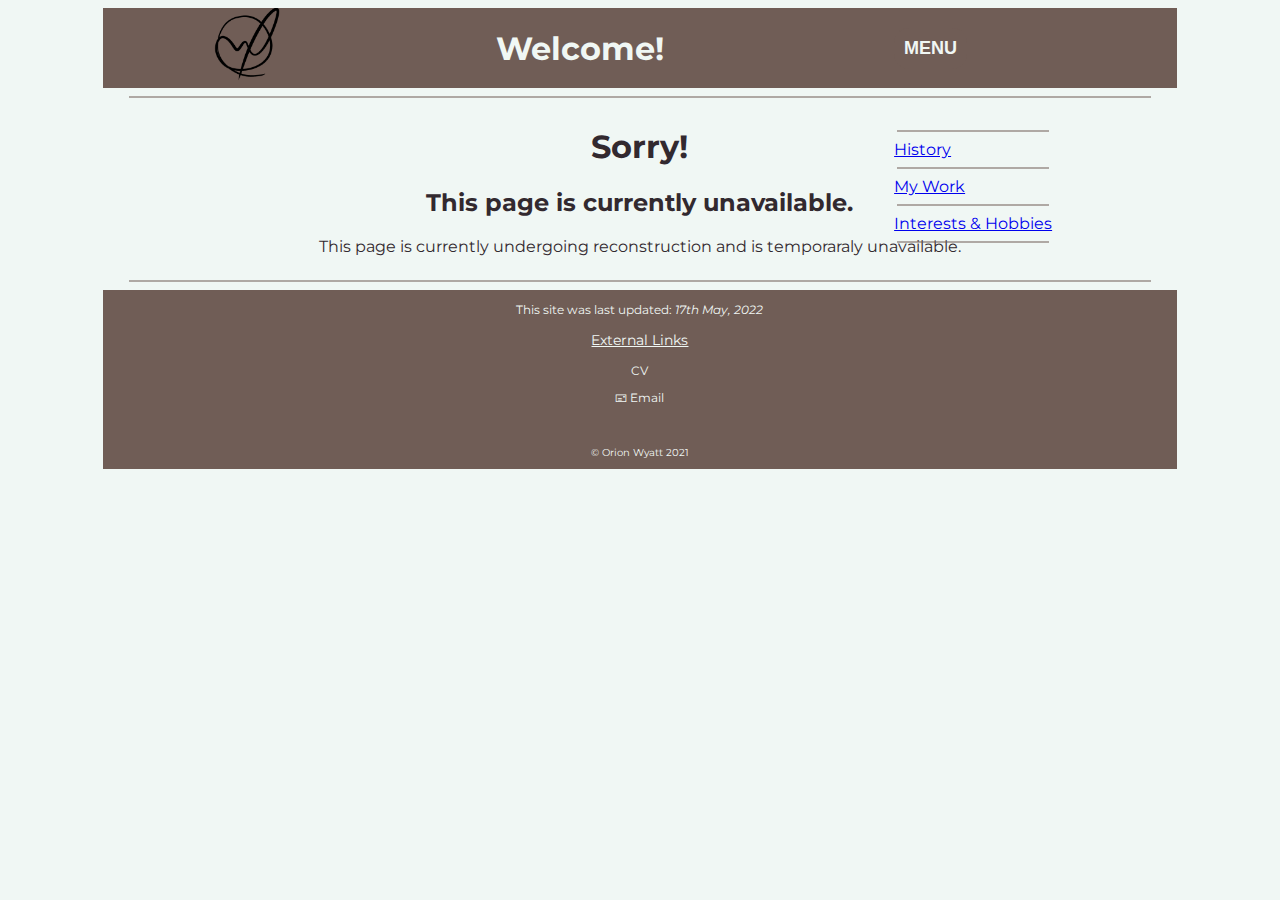
<file: workinprogress.html>
<!DOCTYPE html>
<html lang="en">
    <head>
        <title>Welcome!</title>
        <link rel='stylesheet' href='css/base.css'>
        <link rel="stylesheet" href="css/workinprogress.css">
        <link rel="icon" href="assets/img/header-logo.png">
        <link rel="preconnect" href="https://fonts.gstatic.com">
        <link href="https://fonts.googleapis.com/css2?family=Montserrat:wght@300&display=swap" rel="stylesheet">
        <meta name="author" content="Orion Wyatt">
    </head>
    <body>
        <div class="site">
            <div class="header">
                <div class="logo">
                    <img src="assets/img/header-logo.png" alt="Signiture" height="78px" width="78px">
                </div>
                <div class="header-title">
                    <h1>Welcome!</h1>
                </div>
                <div class="navigation">
                    <button class="dropbtn">MENU</button>
                    <div class="dropdown-content">
                        <hr>
                        <p>Welcome!</p>
                        <hr>
                        <a href="education.html">History</a>
                        <hr>
                        <a href="mywork.html">My Work</a>
                        <hr>
                        <a href="intandhob.html">Interests & Hobbies</a>
                        <hr>
                    </div>
                </div>
            </div>
            <hr>
            <div class="body">
                <center>
                    <h1>Sorry!</h1>
                    <h2>This page is currently unavailable.</h2>
                    <p>This page is currently undergoing reconstruction and is temporaraly unavailable.</p>
                </center>
            </div>
            <hr>
            <div class="footer">
                <p class="footer-text">This site was last updated: <i>17th May, 2022</i></p>
                <p class="footer-heading">External Links</p>
                <p class="footer-text"><a href="assets/pdf/cv.pdf" target="_blank">CV</a></p>
                <p class="footer-text"><a href="mailto:2020owyatt@gmail.com" title="2020owyatt@gmail.com">&#128387; Email</a></p>
                <br>
                <p class="copyright">&#169; Orion Wyatt 2021</p>
            </div>
        </div>
        <div class="java">
        </div>
    </body>
</html>
</file>
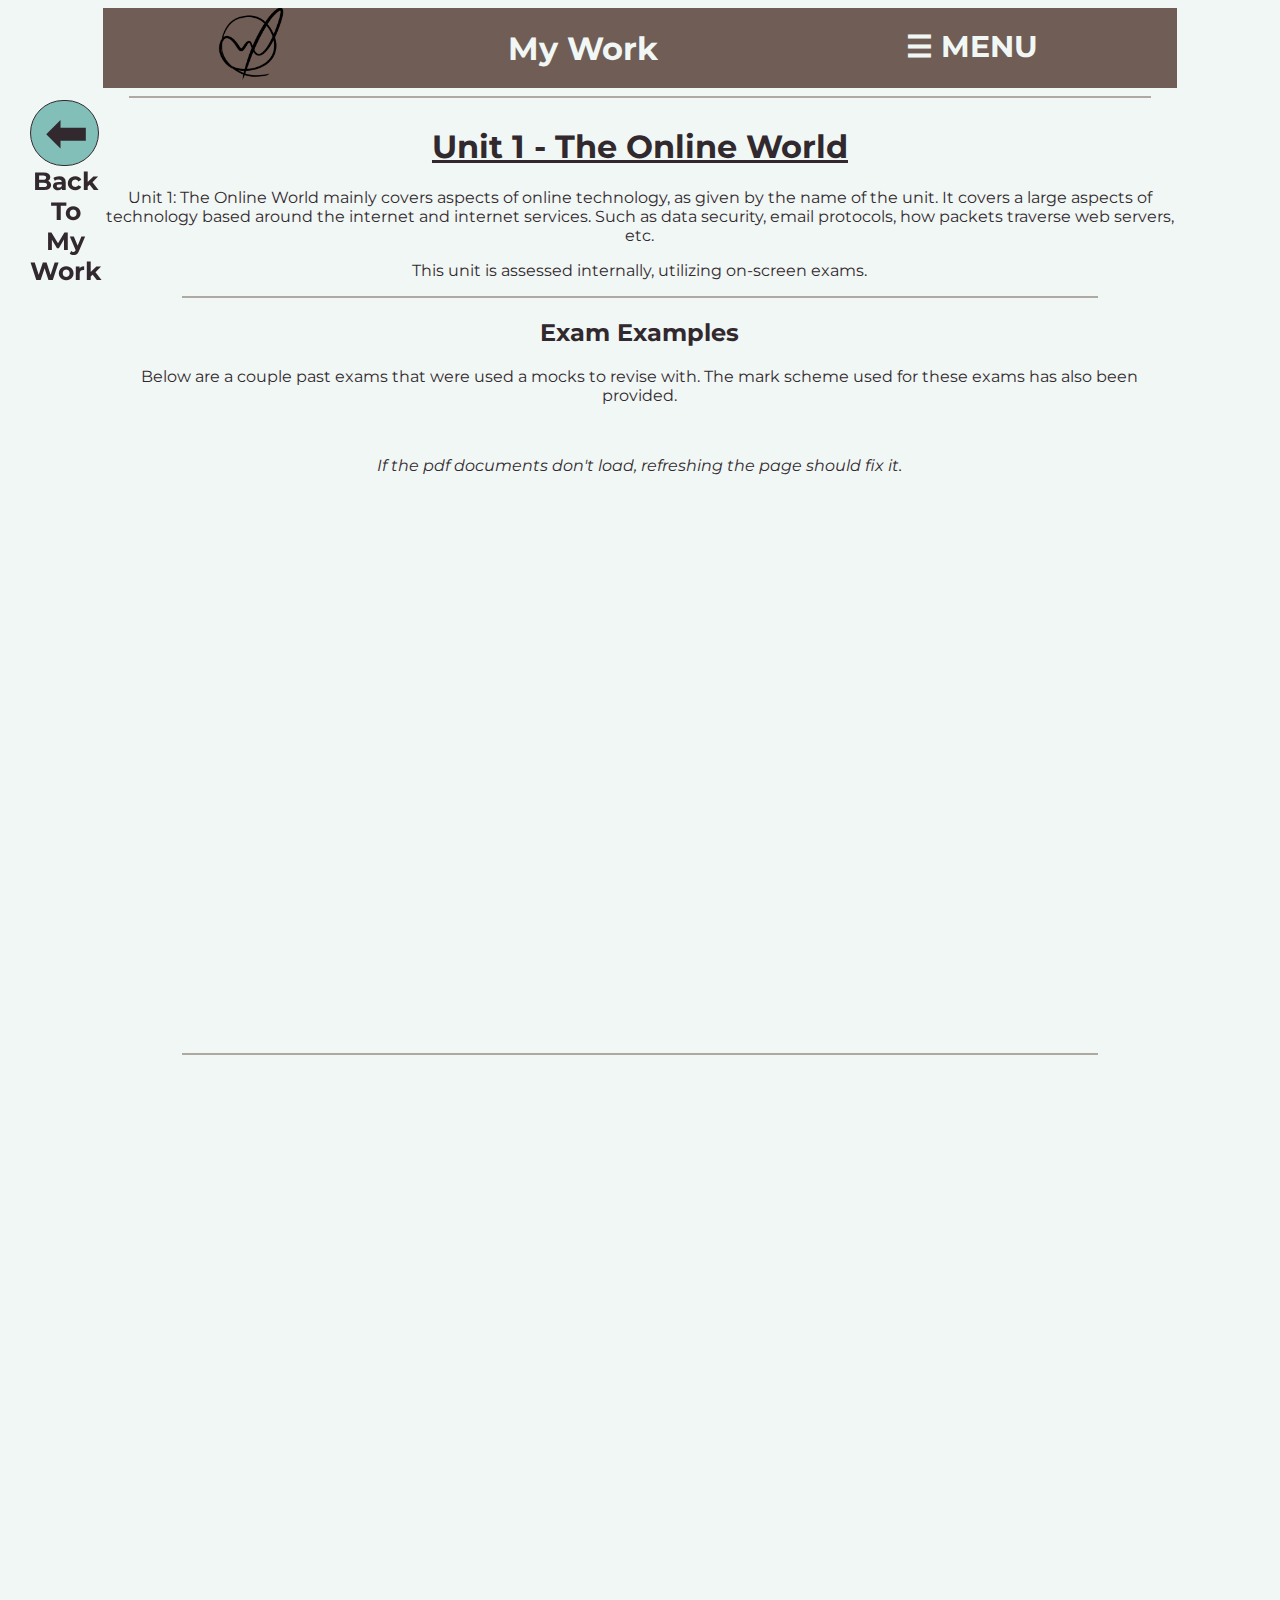
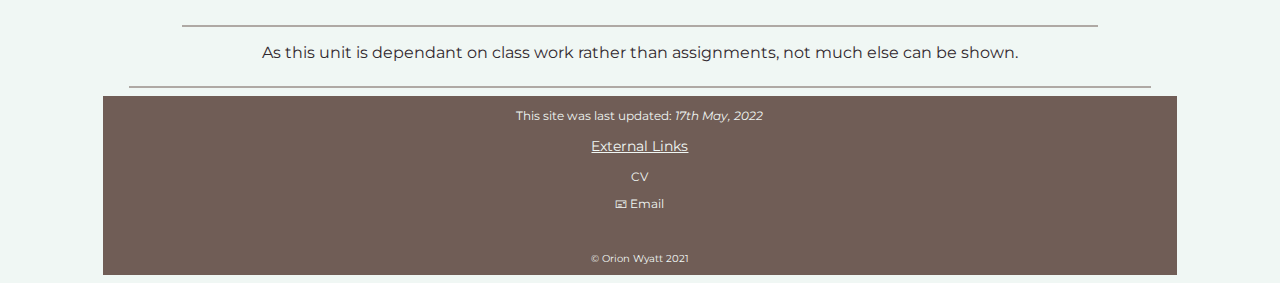
<file: mywork-subpage/unit1.html>
<!DOCTYPE html>
<html lang="en">
    <head>
        <title>My Work - Unit 1</title>
        <link rel='stylesheet' href='../css/base.css'>
        <link rel="stylesheet" href="../css/units.css">
        <link rel="icon" href="../assets/img/header-logo.png">
        <link rel="preconnect" href="https://fonts.gstatic.com">
        <link href="https://fonts.googleapis.com/css2?family=Montserrat:wght@300&display=swap" rel="stylesheet">
        <meta name="author" content="Orion Wyatt">
    </head>
    <body>
        <!--Navigation Menu Overlay - START-->
        <div id="nav-menu" class="overlay">
            <a href="javascript:void(0)" class="closebtn" onclick="closeNav()">&times;</a>
            <div class="overlay-content">
                <a href="../index.html">&#9751; Welcome!</a>
                <hr>
                <a href="../education.html">History</a>
                <hr>
                <p href="../mywork.html">My Work</p>
                <hr>
                <a href="../intandhob.html">Interests & Hobbies</a>
            </div>
        </div>
        <!--Navigation Menu Overlay - END-->

        <!--unit*.html sticky Button back to mywork.html - START-->
        <div class="backtoparent">
            <a href="../mywork.html">
                <button class="backtoparent-btn"><b>&#11013;</b></button>
            </a>
            <p class="backtoparent-text"><b>Back<br>To<br>My<br>Work</b></p>
        </div>
        <!--unit*.html sticky Button back to mywork.html - END-->

        <div class="site">
            <div class="header">
                <div class="logo">
                    <img src="../assets/img/header-logo.png" alt="Signiture" height="78px" width="78px">
                </div>
                <div class="header-title">
                    <h1>My Work</h1>
                </div>
                <div class="navigation">
                    <span class="dropbtn" style="font-size:30px;cursor:pointer" onclick="openNav()">&#9776; MENU</span>
                </div>
            </div>
            <hr>
            <div class="body">
                <h1><u>Unit 1 - The Online World</u></h1>
                <p>Unit 1: The Online World mainly covers aspects of online technology, as given by the name of the unit. It covers a large aspects of technology based around the internet and internet services. Such as data security, email protocols, how packets traverse web servers, etc.</p>
                <p>This unit is assessed internally, utilizing on-screen exams.</p>
                <hr>
                <h2>Exam Examples</h2>
                <p>Below are a couple past exams that were used a mocks to revise with. The mark scheme used for these exams has also been provided.</p>
                <br>
                <p><i>If the pdf documents don't load, refreshing the page should fix it.</i></p>
                <div class="pdf-a-b">
                    <div class="a">
                        <iframe src="../assets/pdf/unit1/BTEC_U1_V8.pdf#toolbar=0" width="763" height="540" frameborder="0">&lt;iframe&gt; Not Compatible With This Browser.</iframe>
                    </div>
                    <div class="b">
                        <iframe src="../assets/pdf/unit1/BTEC_U1_V8_MS.pdf#toolbar=0" width="763" height="540" frameborder="0">&lt;iframe&gt; Not Compatible With This Browser.</iframe>
                    </div>
                </div>
                <hr>
                <div class="pdf-a-b">
                    <div class="a">
                        <iframe src="../assets/pdf/unit1/BTEC_U1_V3.pdf#toolbar=0" width="763" height="540" frameborder="0">&lt;iframe&gt; Not Compatible With This Browser.</iframe>
                    </div>
                    <div class="b">
                        <iframe src="../assets/pdf/unit1/BTEC_U1_V3_MS.pdf#toolbar=0" width="763" height="540" frameborder="0">&lt;iframe&gt; Not Compatible With This Browser.</iframe>
                    </div>
                </div>
                <hr>
                <p>As this unit is dependant on class work rather than assignments, not much else can be shown.</p>
            </div>
            <hr>
            <div class="footer">
                <p class="footer-text">This site was last updated: <i>17th May, 2022</i></p>
                <p class="footer-heading">External Links</p>
                <p class="footer-text"><a href="../assets/pdf/CV.pdf" target="_blank">CV</a></p>
                <p class="footer-text"><a href="mailto:2020owyatt@gmail.com" title="2020owyatt@gmail.com">&#128387; Email</a></p>
                <br>
                <p class="copyright">&#169; Orion Wyatt 2021</p>
            </div>
        </div>
        <div class="java">
            <script src="../js/nav-menu.js"></script>
        </div>
    </body>
</html>
</file>
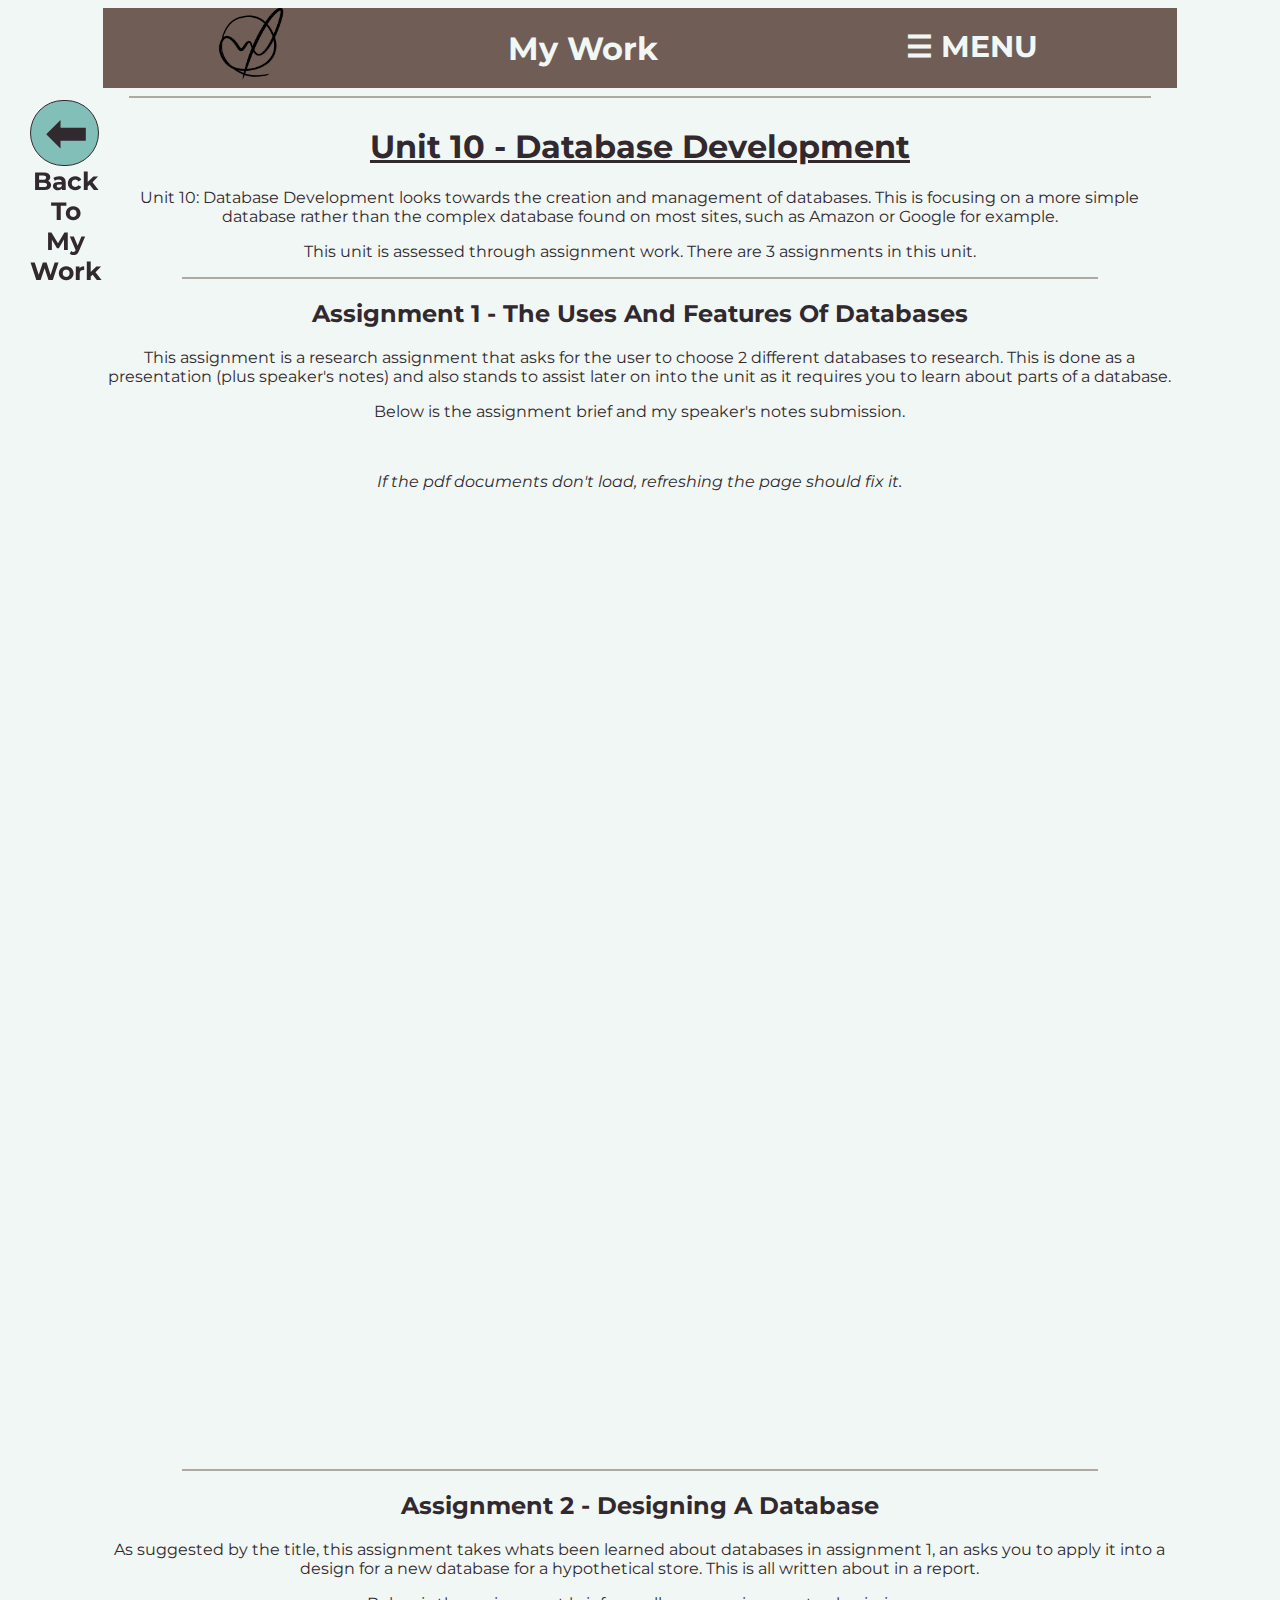
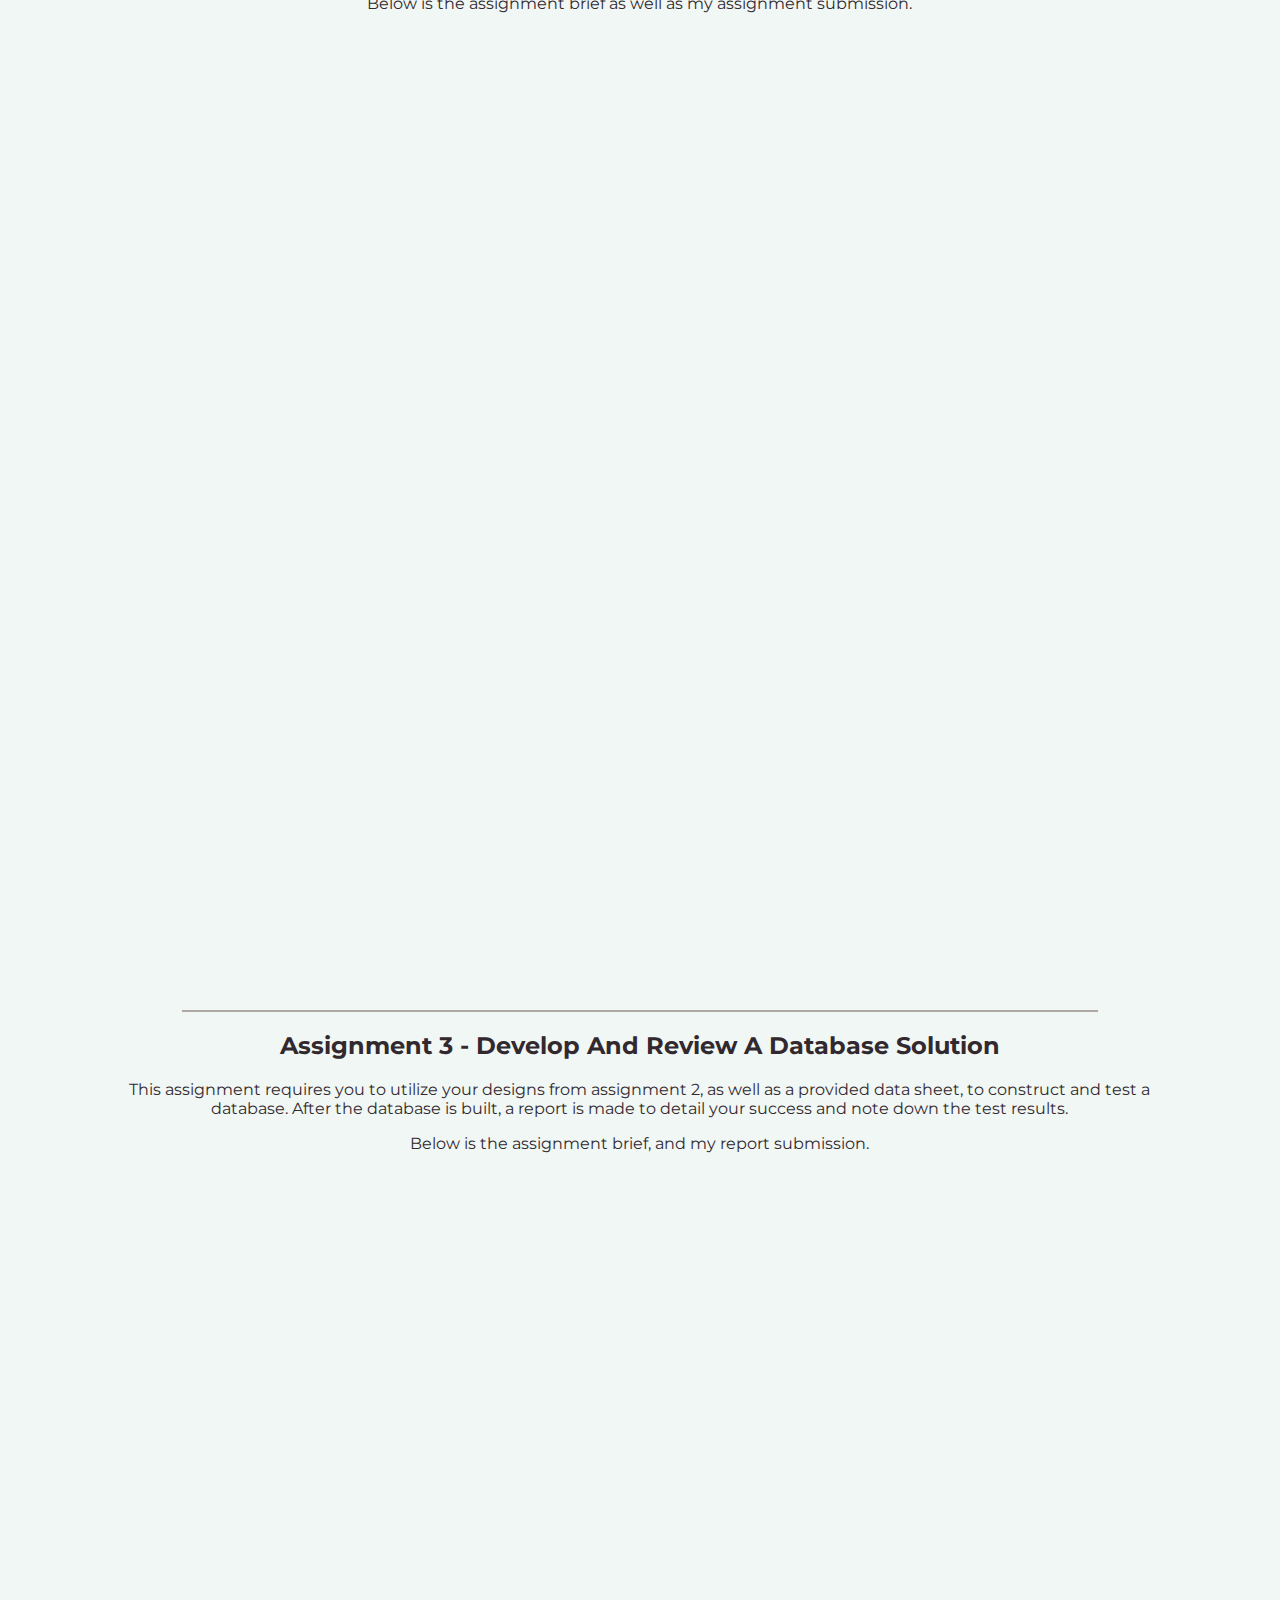
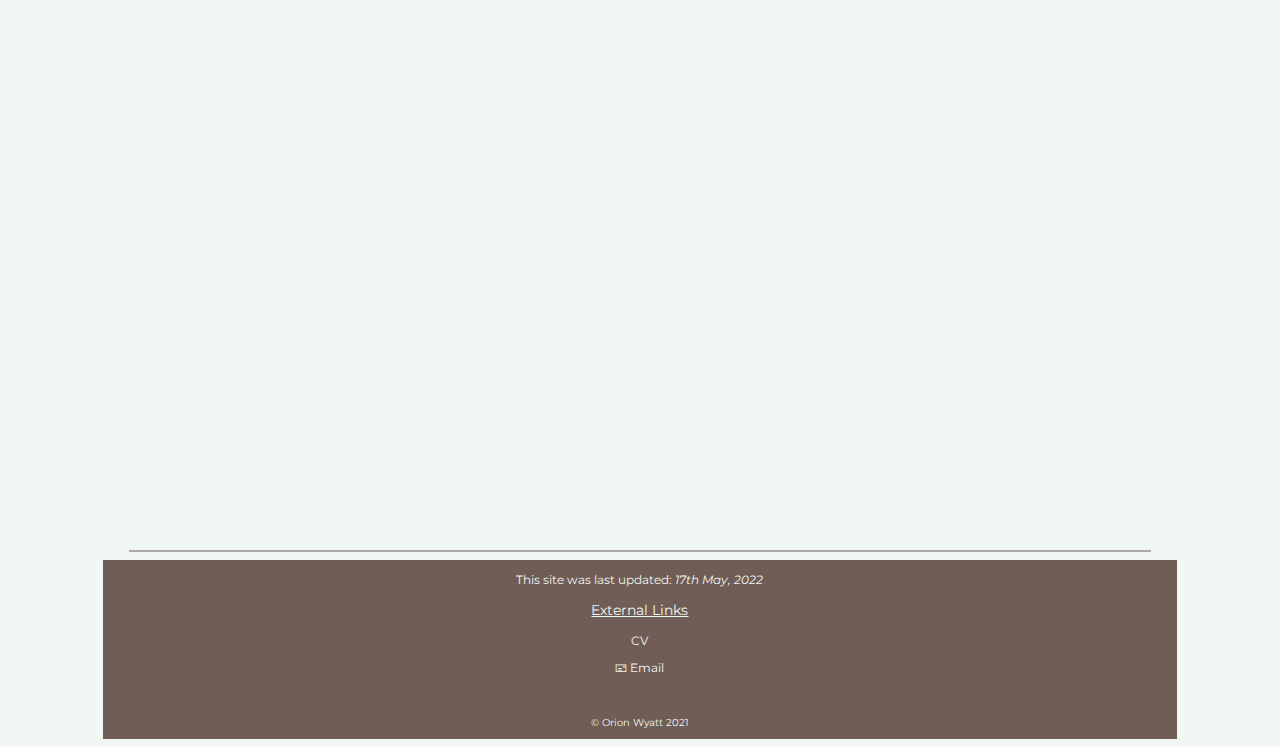
<file: mywork-subpage/unit10.html>
<!DOCTYPE html>
<html lang="en">
    <head>
        <title>My Work - Unit 10</title>
        <link rel='stylesheet' href='../css/base.css'>
        <link rel="stylesheet" href="../css/units.css">
        <link rel="icon" href="../assets/img/header-logo.png">
        <link rel="preconnect" href="https://fonts.gstatic.com">
        <link href="https://fonts.googleapis.com/css2?family=Montserrat:wght@300&display=swap" rel="stylesheet">
        <meta name="author" content="Orion Wyatt">
    </head>
    <body>
        <!--Navigation Menu Overlay - START-->
        <div id="nav-menu" class="overlay">
            <a href="javascript:void(0)" class="closebtn" onclick="closeNav()">&times;</a>
            <div class="overlay-content">
                <a href="../index.html">&#9751; Welcome!</a>
                <hr>
                <a href="../education.html">History</a>
                <hr>
                <p href="../mywork.html">My Work</p>
                <hr>
                <a href="../intandhob.html">Interests & Hobbies</a>
            </div>
        </div>
        <!--Navigation Menu Overlay - END-->

        <!--unit*.html sticky Button back to mywork.html - START-->
        <div class="backtoparent">
            <a href="../mywork.html">
                <button class="backtoparent-btn"><b>&#11013;</b></button>
            </a>
            <p class="backtoparent-text"><b>Back<br>To<br>My<br>Work</b></p>
        </div>
        <!--unit*.html sticky Button back to mywork.html - END-->

        <div class="site">
            <div class="header">
                <div class="logo">
                    <img src="../assets/img/header-logo.png" alt="Signiture" height="78px" width="78px">
                </div>
                <div class="header-title">
                    <h1>My Work</h1>
                </div>
                <div class="navigation">
                    <span class="dropbtn" style="font-size:30px;cursor:pointer" onclick="openNav()">&#9776; MENU</span>
                </div>
            </div>
            <hr>
            <div class="body">
                <h1><u>Unit 10 - Database Development</u></h1>
                <p>Unit 10: Database Development looks towards the creation and management of databases. This is focusing on a more simple database rather than the complex database found on most sites, such as Amazon or Google for example.</p>
                <p>This unit is assessed through assignment work. There are 3 assignments in this unit.</p>
                <hr>
                <h2>Assignment 1 - The Uses And Features Of Databases</h2>
                <p>This assignment is a research assignment that asks for the user to choose 2 different databases to research. This is done as a presentation (plus speaker's notes) and also stands to assist later on into the unit as it requires you to learn about parts of a database.</p>
                <p>Below is the assignment brief and my speaker's notes submission.</p>
                <br>
                <p><i>If the pdf documents don't load, refreshing the page should fix it.</i></p>
                <div class="pdf-a-b">
                    <div class="a">
                        <iframe src="../assets/pdf/unit10/unit10_assignment1_brief.pdf#toolbar=0" width="763" height="940" frameborder="0">&lt;iframe&gt; Not Compatible With This Browser.</iframe>
                    </div>
                    <div class="b">
                        <iframe src="../assets/pdf/unit10/unit10_assignment1_submission.pdf#toolbar=0" width="763" height="940" frameborder="0">&lt;iframe&gt; Not Compatible With This Browser.</iframe>
                    </div>
                </div>
                <hr>
                <h2>Assignment 2 - Designing A Database</h2>
                <p>As suggested by the title, this assignment takes whats been learned about databases in assignment 1, an asks you to apply it into a design for a new database for a hypothetical store. This is all written about in a report.</p>
                <p>Below is the assignment brief as well as my assignment submission.</p>
                <br>
                <div class="pdf-a-b">
                    <div class="a">
                        <iframe src="../assets/pdf/unit10/unit10_assignment2_brief.pdf#toolbar=0" width="763" height="940" frameborder="0">&lt;iframe&gt; Not Compatible With This Browser.</iframe>
                    </div>
                    <div class="b">
                        <iframe src="../assets/pdf/unit10/unit10_assignment2_submission.pdf#toolbar=0" width="763" height="940" frameborder="0">&lt;iframe&gt; Not Compatible With This Browser.</iframe>
                    </div>
                </div>
                <hr>
                <h2>Assignment 3 - Develop And Review A Database Solution</h2>
                <p>This assignment requires you to utilize your designs from assignment 2, as well as a provided data sheet, to construct and test a database. After the database is built, a report is made to detail your success and note down the test results.</p>
                <p>Below is the assignment brief, and my report submission.</p>
                <br>
                <div class="pdf-a-b">
                    <div class="a">
                        <iframe src="../assets/pdf/unit10/unit10_assignment3_brief.pdf#toolbar=0" width="763" height="940" frameborder="0">&lt;iframe&gt; Not Compatible With This Browser.</iframe>
                    </div>
                    <div class="b">
                        <iframe src="../assets/pdf/unit10/unit10_assignment3_submission.pdf#toolbar=0" width="763" height="940" frameborder="0">&lt;iframe&gt; Not Compatible With This Browser.</iframe>
                    </div>
                </div>
            </div>
            <hr>
            <div class="footer">
                <p class="footer-text">This site was last updated: <i>17th May, 2022</i></p>
                <p class="footer-heading">External Links</p>
                <p class="footer-text"><a href="../assets/pdf/CV.pdf" target="_blank">CV</a></p>
                <p class="footer-text"><a href="mailto:2020owyatt@gmail.com" title="2020owyatt@gmail.com">&#128387; Email</a></p>
                <br>
                <p class="copyright">&#169; Orion Wyatt 2021</p>
            </div>
        </div>
        <div class="java">
            <script src="../js/nav-menu.js"></script>
        </div>
    </body>
</html>
</file>
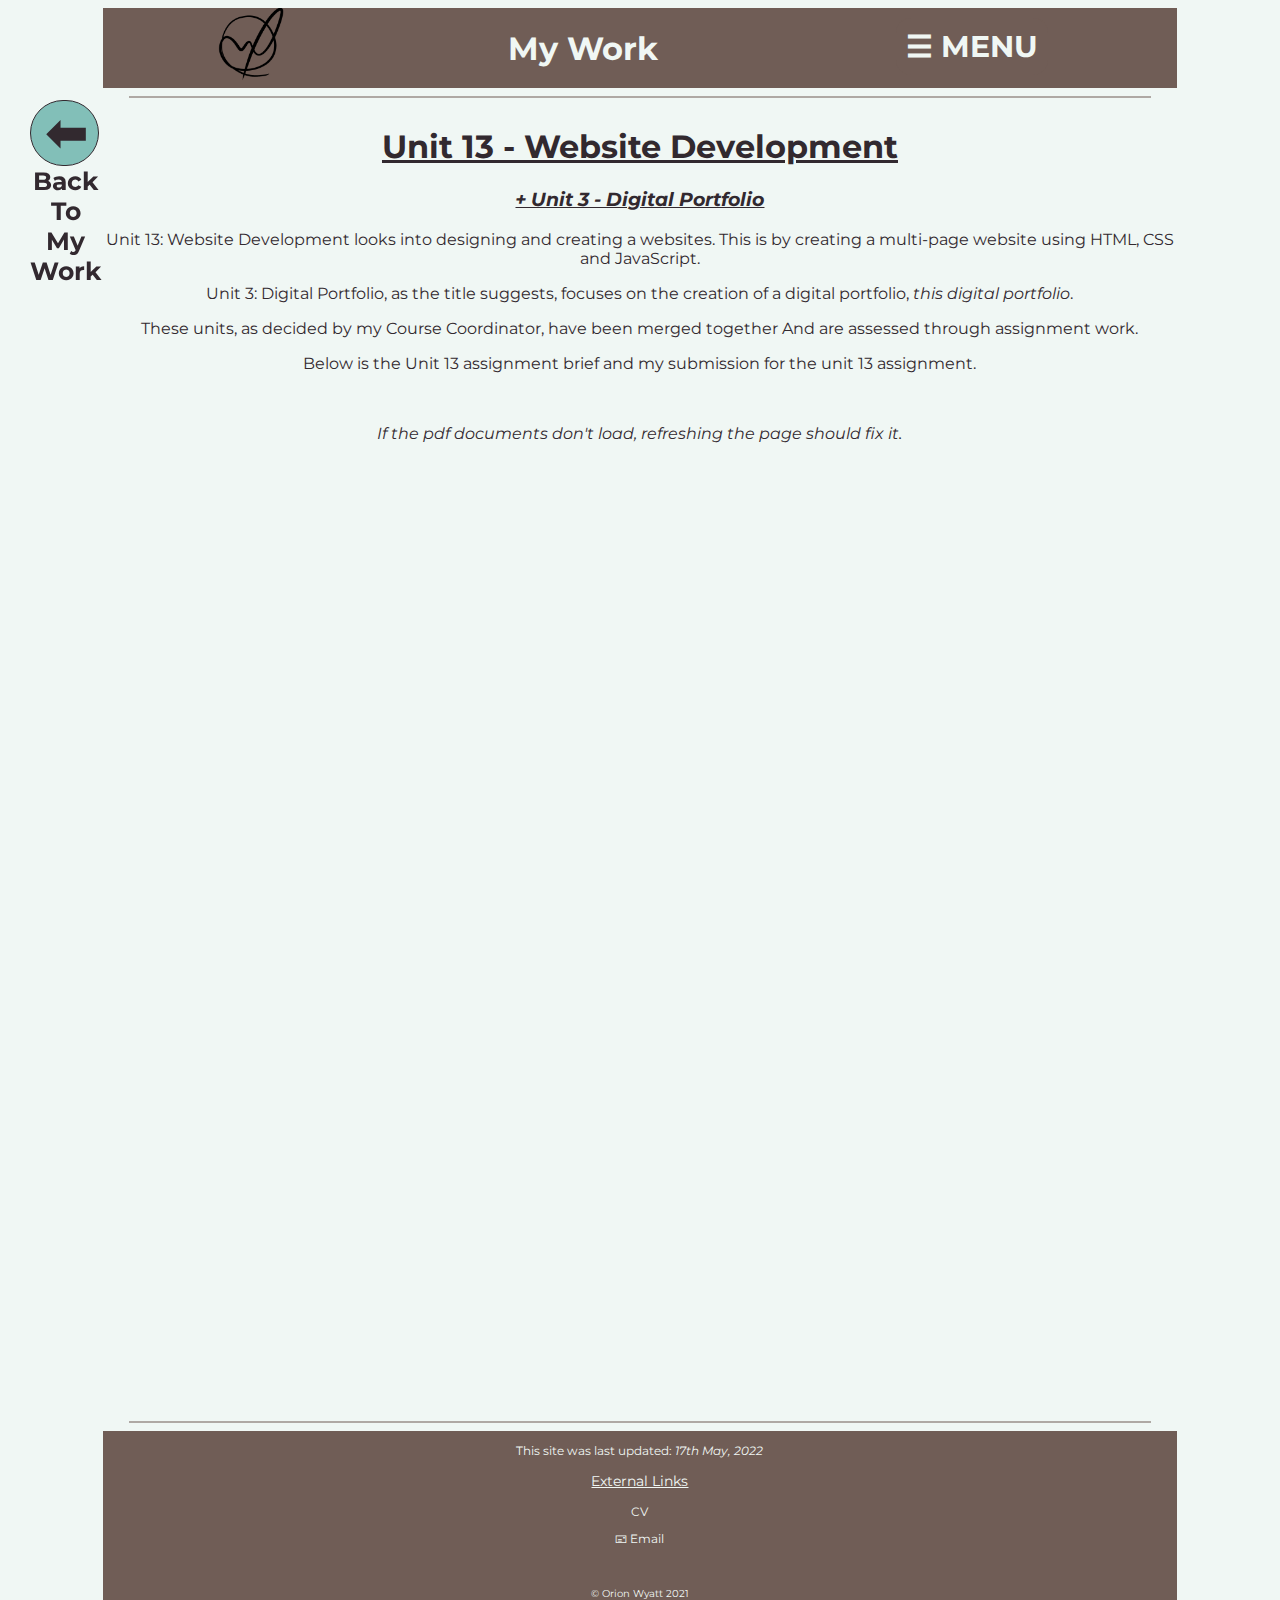
<file: mywork-subpage/unit13.html>
<!DOCTYPE html>
<html lang="en">
    <head>
        <title>My Work - Unit 13</title>
        <link rel='stylesheet' href='../css/base.css'>
        <link rel="stylesheet" href="../css/units.css">
        <link rel="icon" href="../assets/img/header-logo.png">
        <link rel="preconnect" href="https://fonts.gstatic.com">
        <link href="https://fonts.googleapis.com/css2?family=Montserrat:wght@300&display=swap" rel="stylesheet">
        <meta name="author" content="Orion Wyatt">
    </head>
    <body>
        <!--Navigation Menu Overlay - START-->
        <div id="nav-menu" class="overlay">
            <a href="javascript:void(0)" class="closebtn" onclick="closeNav()">&times;</a>
            <div class="overlay-content">
                <a href="../index.html">&#9751; Welcome!</a>
                <hr>
                <a href="../education.html">History</a>
                <hr>
                <p href="../mywork.html">My Work</p>
                <hr>
                <a href="../intandhob.html">Interests & Hobbies</a>
            </div>
        </div>
        <!--Navigation Menu Overlay - END-->

        <!--unit*.html sticky Button back to mywork.html - START-->
        <div class="backtoparent">
            <a href="../mywork.html">
                <button class="backtoparent-btn"><b>&#11013;</b></button>
            </a>
            <p class="backtoparent-text"><b>Back<br>To<br>My<br>Work</b></p>
        </div>
        <!--unit*.html sticky Button back to mywork.html - END-->

        <div class="site">
            <div class="header">
                <div class="logo">
                    <img src="../assets/img/header-logo.png" alt="Signiture" height="78px" width="78px">
                </div>
                <div class="header-title">
                    <h1>My Work</h1>
                </div>
                <div class="navigation">
                    <span class="dropbtn" style="font-size:30px;cursor:pointer" onclick="openNav()">&#9776; MENU</span>
                </div>
            </div>
            <hr>
            <div class="body">
                <h1><u>Unit 13 - Website Development</u></h1>
                <h3><u><i>+ Unit 3 - Digital Portfolio</i></u></h3>
                <p>Unit 13: Website Development looks into designing and creating a websites. This is by creating a multi-page website using HTML, CSS and JavaScript.</p>
                <p>Unit 3: Digital Portfolio, as the title suggests, focuses on the creation of a digital portfolio, <i>this digital portfolio</i>.</p>
                <p>These units, as decided by my Course Coordinator, have been merged together And are assessed through assignment work.</p>
                <p>Below is the Unit 13 assignment brief and my submission for the unit 13 assignment.</p>
                <br>
                <p><i>If the pdf documents don't load, refreshing the page should fix it.</i></p>
                <div class="pdf-a-b">
                    <div class="a">
                        <iframe src="../assets/pdf/unit13/unit13_assignment_brief.pdf#toolbar=0" width="763" height="940" frameborder="0">&lt;iframe&gt; Not Compatible With This Browser.</iframe>
                    </div>
                    <div class="b">
                        <iframe src="../assets/pdf/unit13/unit13_assignment_submission.pdf#toolbar=0" width="763" height="940" frameborder="0">&lt;iframe&gt; Not Compatible With This Browser.</iframe>
                    </div>
                </div>
            </div>
            <hr>
            <div class="footer">
                <p class="footer-text">This site was last updated: <i>17th May, 2022</i></p>
                <p class="footer-heading">External Links</p>
                <p class="footer-text"><a href="../assets/pdf/CV.pdf" target="_blank">CV</a></p>
                <p class="footer-text"><a href="mailto:2020owyatt@gmail.com" title="2020owyatt@gmail.com">&#128387; Email</a></p>
                <br>
                <p class="copyright">&#169; Orion Wyatt 2021</p>
            </div>
        </div>
        <div class="java">
            <script src="../js/nav-menu.js"></script>
        </div>
    </body>
</html>
</file>
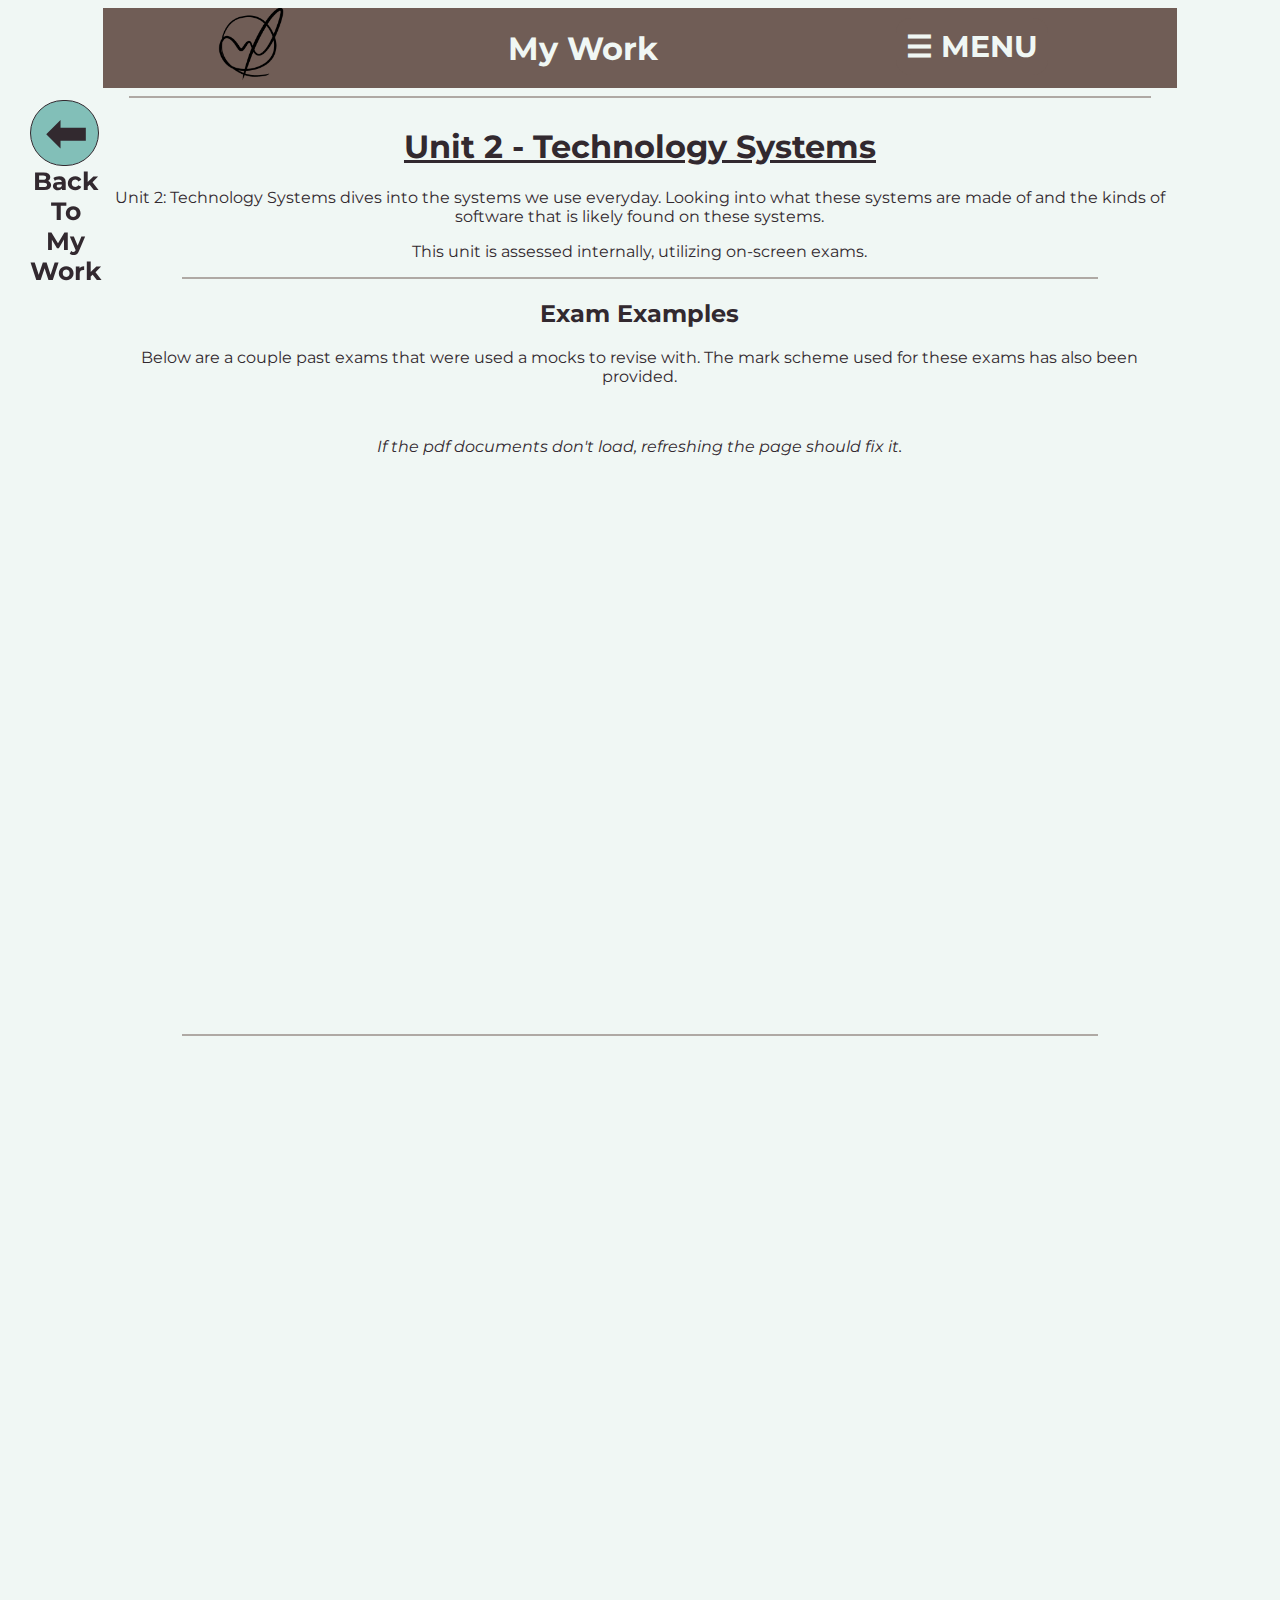
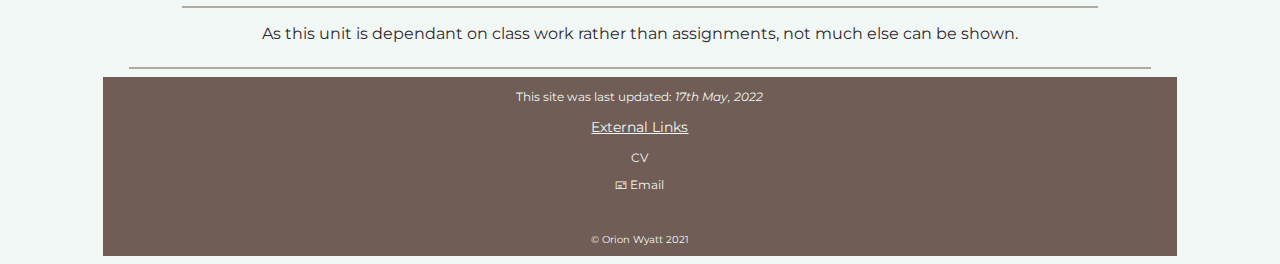
<file: mywork-subpage/unit2.html>
<!DOCTYPE html>
<html lang="en">
    <head>
        <title>My Work - Unit 2</title>
        <link rel='stylesheet' href='../css/base.css'>
        <link rel="stylesheet" href="../css/units.css">
        <link rel="icon" href="../assets/img/header-logo.png">
        <link rel="preconnect" href="https://fonts.gstatic.com">
        <link href="https://fonts.googleapis.com/css2?family=Montserrat:wght@300&display=swap" rel="stylesheet">
        <meta name="author" content="Orion Wyatt">
    </head>
    <body>
        <!--Navigation Menu Overlay - START-->
        <div id="nav-menu" class="overlay">
            <a href="javascript:void(0)" class="closebtn" onclick="closeNav()">&times;</a>
            <div class="overlay-content">
                <a href="../index.html">&#9751; Welcome!</a>
                <hr>
                <a href="../education.html">History</a>
                <hr>
                <p href="../mywork.html">My Work</p>
                <hr>
                <a href="../intandhob.html">Interests & Hobbies</a>
            </div>
        </div>
        <!--Navigation Menu Overlay - END-->

        <!--unit*.html sticky Button back to mywork.html - START-->
        <div class="backtoparent">
            <a href="../mywork.html">
                <button class="backtoparent-btn"><b>&#11013;</b></button>
            </a>
            <p class="backtoparent-text"><b>Back<br>To<br>My<br>Work</b></p>
        </div>
        <!--unit*.html sticky Button back to mywork.html - END-->

        <div class="site">
            <div class="header">
                <div class="logo">
                    <img src="../assets/img/header-logo.png" alt="Signiture" height="78px" width="78px">
                </div>
                <div class="header-title">
                    <h1>My Work</h1>
                </div>
                <div class="navigation">
                    <span class="dropbtn" style="font-size:30px;cursor:pointer" onclick="openNav()">&#9776; MENU</span>
                </div>
            </div>
            <hr>
            <div class="body">
                <h1><u>Unit 2 - Technology Systems</u></h1>
                <p>Unit 2: Technology Systems dives into the systems we use everyday. Looking into what these systems are made of and the kinds of software that is likely found on these systems.</p>
                <p>This unit is assessed internally, utilizing on-screen exams.</p>
                <hr>
                <h2>Exam Examples</h2>
                <p>Below are a couple past exams that were used a mocks to revise with. The mark scheme used for these exams has also been provided.</p>
                <br>
                <p><i>If the pdf documents don't load, refreshing the page should fix it.</i></p>
                <div class="pdf-a-b">
                    <div class="a">
                        <iframe src="../assets/pdf/unit2/BTEC_U2_V5.pdf#toolbar=0" width="763" height="540" frameborder="0">&lt;iframe&gt; Not Compatible With This Browser.</iframe>
                    </div>
                    <div class="b">
                        <iframe src="../assets/pdf/unit2/BTEC_U2_V5_MS.pdf#toolbar=0" width="763" height="540" frameborder="0">&lt;iframe&gt; Not Compatible With This Browser.</iframe>
                    </div>
                </div>
                <hr>
                <div class="pdf-a-b">
                    <div class="a">
                        <iframe src="../assets/pdf/unit2/BTEC_U2_V4.pdf#toolbar=0" width="763" height="540" frameborder="0">&lt;iframe&gt; Not Compatible With This Browser.</iframe>
                    </div>
                    <div class="b">
                        <iframe src="../assets/pdf/unit2/BTEC_U2_V4_MS.pdf#toolbar=0" width="763" height="540" frameborder="0">&lt;iframe&gt; Not Compatible With This Browser.</iframe>
                    </div>
                </div>
                <hr>
                <p>As this unit is dependant on class work rather than assignments, not much else can be shown.</p>
            </div>
            <hr>
            <div class="footer">
                <p class="footer-text">This site was last updated: <i>17th May, 2022</i></p>
                <p class="footer-heading">External Links</p>
                <p class="footer-text"><a href="../assets/pdf/CV.pdf" target="_blank">CV</a></p>
                <p class="footer-text"><a href="mailto:2020owyatt@gmail.com" title="2020owyatt@gmail.com">&#128387; Email</a></p>
                <br>
                <p class="copyright">&#169; Orion Wyatt 2021</p>
            </div>
        </div>
        <div class="java">
            <script src="../js/nav-menu.js"></script>
        </div>
    </body>
</html>
</file>
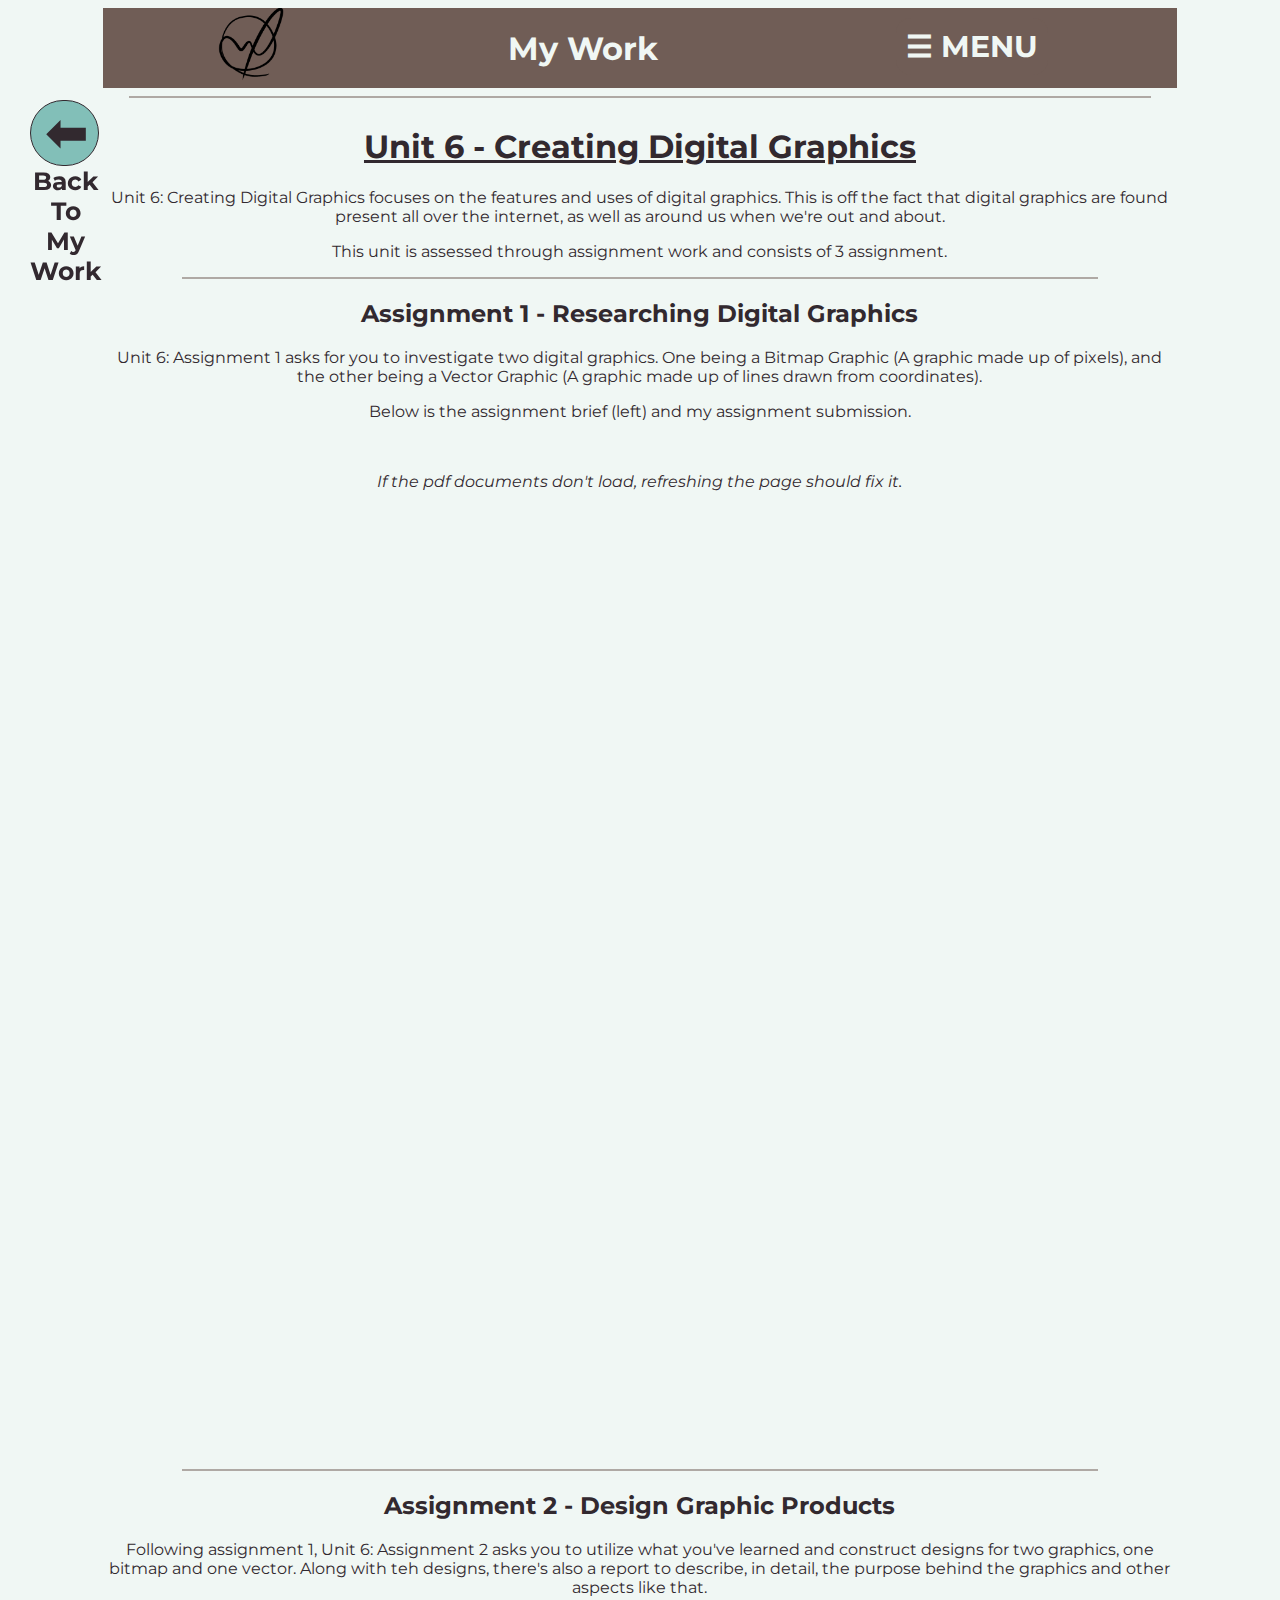
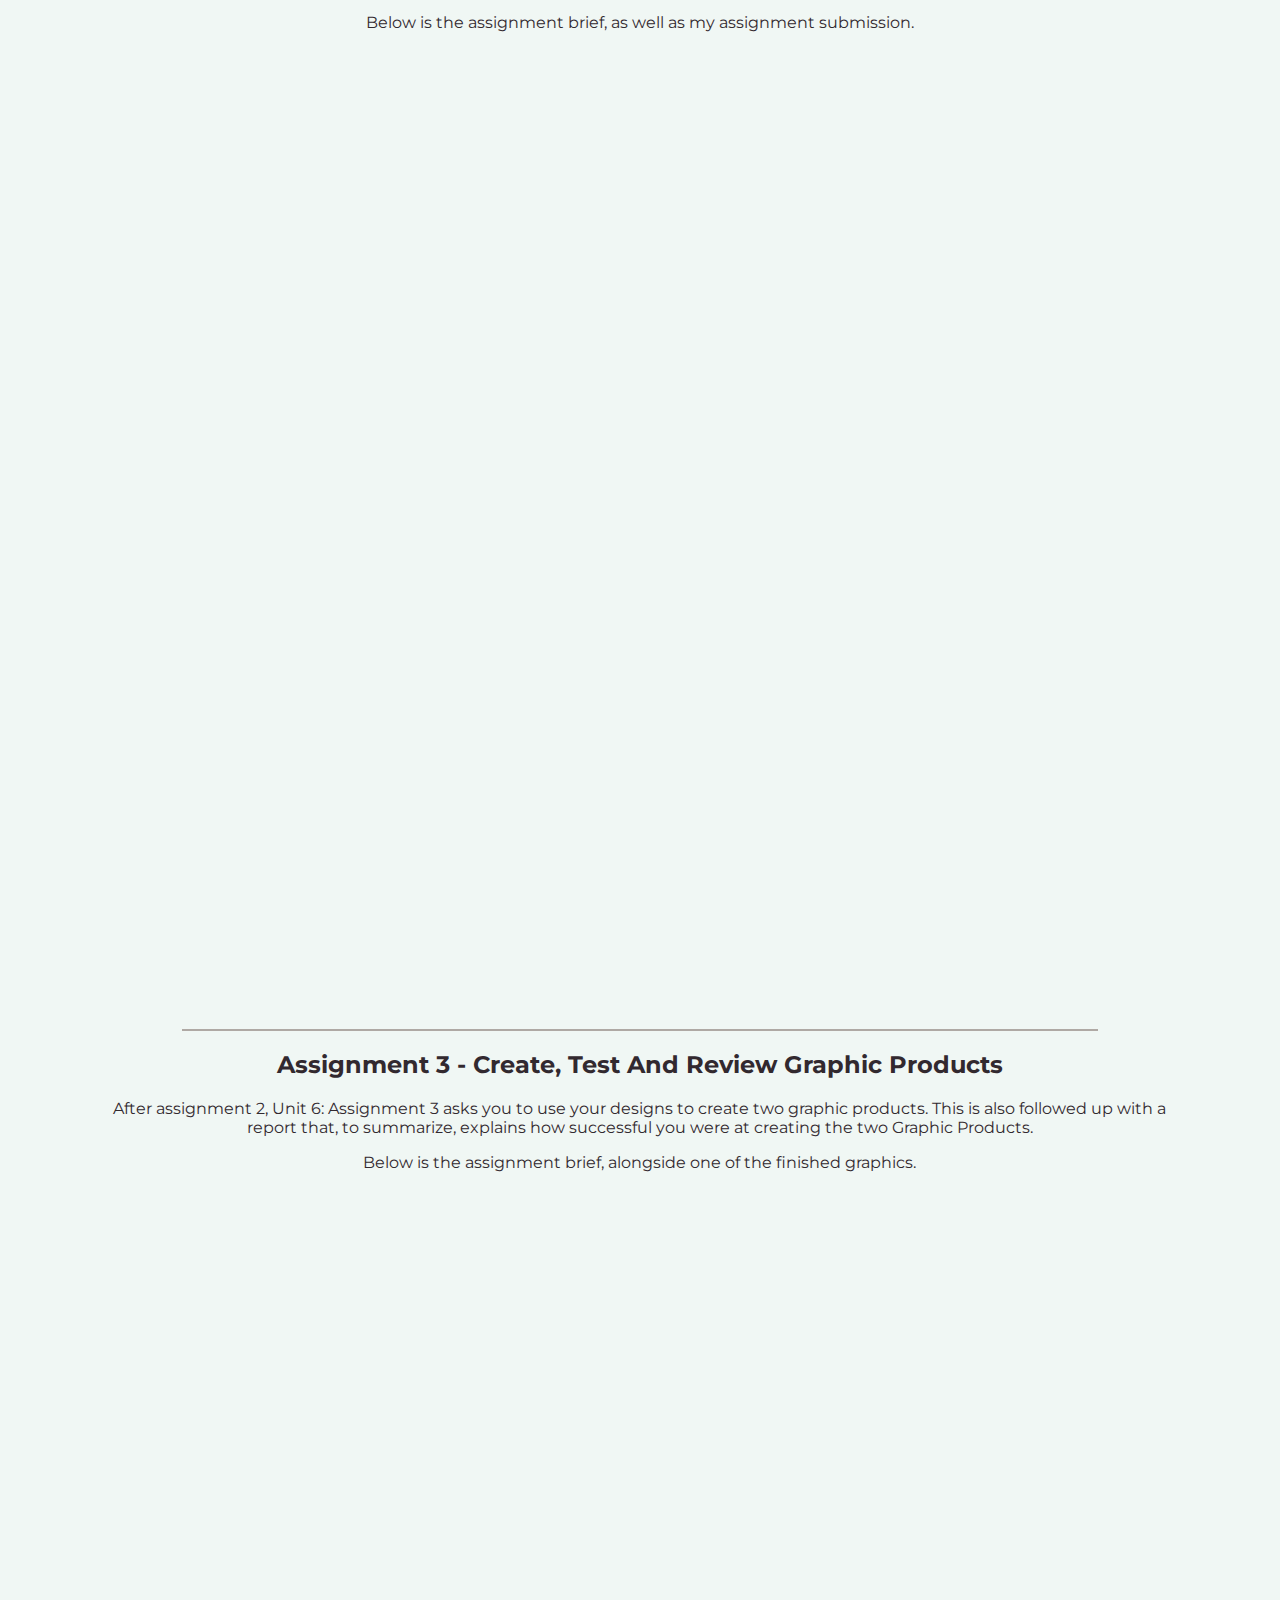
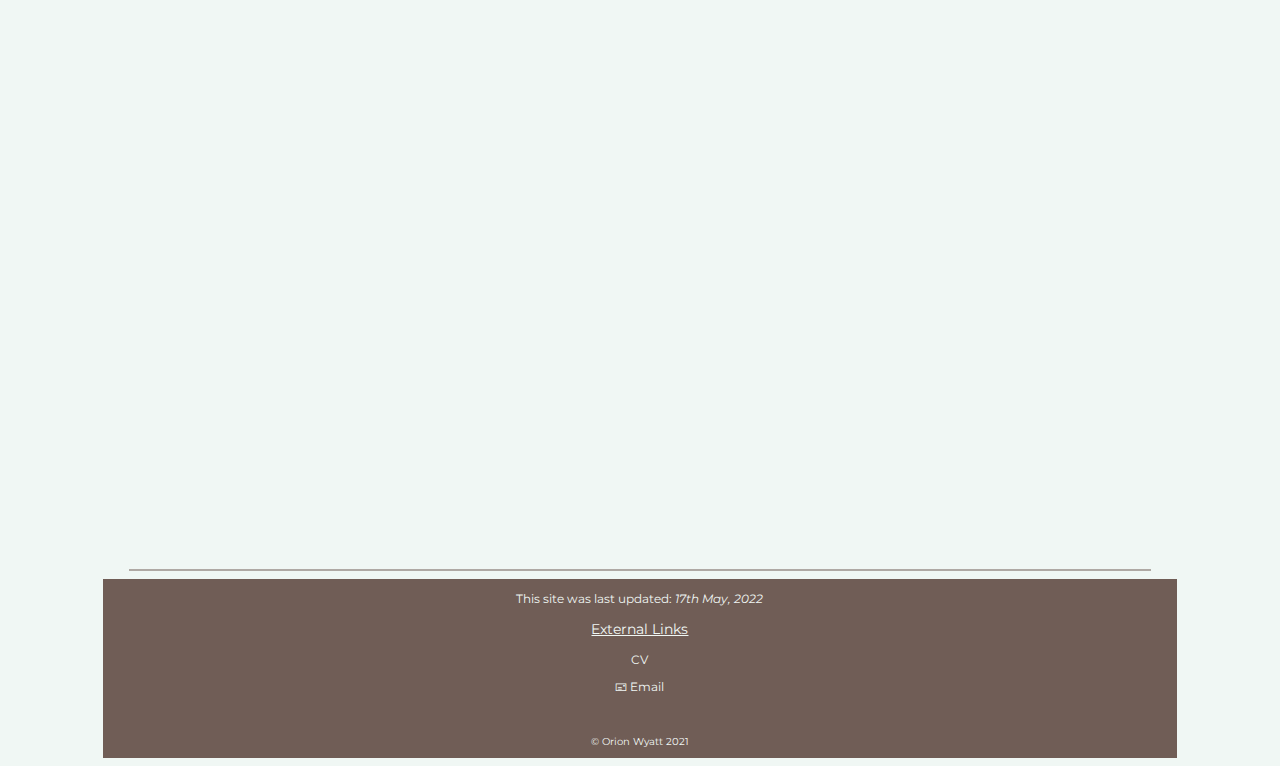
<file: mywork-subpage/unit6.html>
<!DOCTYPE html>
<html lang="en">
    <head>
        <title>My Work - Unit 6</title>
        <link rel='stylesheet' href='../css/base.css'>
        <link rel="stylesheet" href="../css/units.css">
        <link rel="icon" href="../assets/img/header-logo.png">
        <link rel="preconnect" href="https://fonts.gstatic.com">
        <link href="https://fonts.googleapis.com/css2?family=Montserrat:wght@300&display=swap" rel="stylesheet">
        <meta name="author" content="Orion Wyatt">
    </head>
    <body>
        <!--Navigation Menu Overlay - START-->
        <div id="nav-menu" class="overlay">
            <a href="javascript:void(0)" class="closebtn" onclick="closeNav()">&times;</a>
            <div class="overlay-content">
                <a href="../index.html">&#9751; Welcome!</a>
                <hr>
                <a href="../education.html">History</a>
                <hr>
                <p href="../mywork.html">My Work</p>
                <hr>
                <a href="../intandhob.html">Interests & Hobbies</a>
            </div>
        </div>
        <!--Navigation Menu Overlay - END-->

        <!--unit*.html sticky Button back to mywork.html - START-->
        <div class="backtoparent">
            <a href="../mywork.html">
                <button class="backtoparent-btn"><b>&#11013;</b></button>
            </a>
            <p class="backtoparent-text"><b>Back<br>To<br>My<br>Work</b></p>
        </div>
        <!--unit*.html sticky Button back to mywork.html - END-->

        <div class="site">
            <div class="header">
                <div class="logo">
                    <img src="../assets/img/header-logo.png" alt="Signiture" height="78px" width="78px">
                </div>
                <div class="header-title">
                    <h1>My Work</h1>
                </div>
                <div class="navigation">
                    <span class="dropbtn" style="font-size:30px;cursor:pointer" onclick="openNav()">&#9776; MENU</span>
                </div>
            </div>
            <hr>
            <div class="body">
                <h1><u>Unit 6 - Creating Digital Graphics</u></h1>
                <p>Unit 6: Creating Digital Graphics focuses on the features and uses of digital graphics. This is off the fact that digital graphics are found present all over the internet, as well as around us when we're out and about.</p>
                <p>This unit is assessed through assignment work and consists of 3 assignment.</p>
                <hr>
                <h2>Assignment 1 - Researching Digital Graphics</h2>
                <p>Unit 6: Assignment 1 asks for you to investigate two digital graphics. One being a Bitmap Graphic (A graphic made up of pixels), and the other being a Vector Graphic (A graphic made up of lines drawn from coordinates).</p>
                <p>Below is the assignment brief (left) and my assignment submission.</p>
                <br>
                <p><i>If the pdf documents don't load, refreshing the page should fix it.</i></p>
                <div class="pdf-a-b">
                    <div class="a">
                        <iframe src="../assets/pdf/unit6/unit6_assignment1_brief.pdf#toolbar=0" width="763" height="940" frameborder="0">&lt;iframe&gt; Not Compatible With This Browser.</iframe>
                    </div>
                    <div class="b">
                        <iframe src="../assets/pdf/unit6/unit6_assignment1_submission.pdf#toolbar=0" width="763" height="940" frameborder="0">&lt;iframe&gt; Not Compatible With This Browser.</iframe>
                    </div>
                </div>
                <hr>
                <h2>Assignment 2 - Design Graphic Products</h2>
                <p>Following assignment 1, Unit 6: Assignment 2 asks you to utilize what you've learned and construct designs for two graphics, one bitmap and one vector. Along with teh designs, there's also a report to describe, in detail, the purpose behind the graphics and other aspects like that.</p>
                <p>Below is the assignment brief, as well as my assignment submission.</p>
                <br>
                <div class="pdf-a-b">
                    <div class="a">
                        <iframe src="../assets/pdf/unit6/unit6_assignment2_brief.pdf#toolbar=0" width="763" height="940" frameborder="0">&lt;iframe&gt; Not Compatible With This Browser.</iframe>
                    </div>
                    <div class="b">
                        <iframe src="../assets/pdf/unit6/unit6_assignment2_submission.pdf#toolbar=0" width="763" height="940" frameborder="0">&lt;iframe&gt; Not Compatible With This Browser.</iframe>
                    </div>
                </div>
                <hr>
                <h2>Assignment 3 - Create, Test And Review Graphic Products</h2>
                <p>After assignment 2, Unit 6: Assignment 3 asks you to use your designs to create two graphic products. This is also followed up with a report that, to summarize, explains how successful you were at creating the two Graphic Products.</p>
                <p>Below is the assignment brief, alongside one of the finished graphics.</p>
                <br>
                <div class="pdf-a-b">
                    <div class="a">
                        <iframe src="../assets/pdf/unit6/unit6_assignment3_brief.pdf#toolbar=0" width="763" height="940" frameborder="0">&lt;iframe&gt; Not Compatible With This Browser.</iframe>
                    </div>
                    <div class="b">
                        <iframe src="../assets/pdf/unit6/unit6_assignment3_submission.pdf#toolbar=0" width="763" height="940" frameborder="0">&lt;iframe&gt; Not Compatible With This Browser.</iframe>
                    </div>
                </div>
            </div>
            <hr>
            <div class="footer">
                <p class="footer-text">This site was last updated: <i>17th May, 2022</i></p>
                <p class="footer-heading">External Links</p>
                <p class="footer-text"><a href="../assets/pdf/CV.pdf" target="_blank">CV</a></p>
                <p class="footer-text"><a href="mailto:2020owyatt@gmail.com" title="2020owyatt@gmail.com">&#128387; Email</a></p>
                <br>
                <p class="copyright">&#169; Orion Wyatt 2021</p>
            </div>
        </div>
        <div class="java">
            <script src="../js/nav-menu.js"></script>
        </div>
    </body>
</html>
</file>
<file: css/base.css>
body {
    background-color: #f0f7f4;
    display: flex;
    justify-content: center;
    font-family: 'Montserrat', sans-serif;
}

hr {
    display: block;
    border: 1px solid #705d56;
    background-color: #705d56;
    width: 95%;
    opacity: 0.5;
}

.site {
    display: flex;
    flex-direction: column;
    flex-wrap: nowrap;
    width: 85%;
}

.header {
    order: -1;
    background-color: #705d56;
    color: #f0f7f4;
    height: 80px;
    display: flex;
    flex-direction: row;
    justify-content: space-around;
}

/*Header Content - START*/
.logo {
    order: 1;
}

.header-title {
    order: 2;
    text-align: center;
    cursor: default;
}

.navigation {
    order: 3;
    position: relitive;
    display: inline-block;
    padding: 20px;
}
/*Header Content - END*/

/*Navigation Menu - START*/
.overlay {
    height: 100%;
    width: 0;
    position: fixed;
    z-index: 2;
    top: 0;
    left: 0;
    background-color: rgb(50, 41, 47);
    background-color: rgba(50, 41, 47, 0.95);
    overflow-x: hidden;
    transition: 1s;
  }

.overlay-content {
    position: relative;
    top: 25%;
    width: 100%;
    text-align: center;
    margin-top: 30px;
}

.overlay a {
    color: #f0f7f4;
    padding: 8px;
    text-decoration: none;
    display: block;
    font-size: 36px;
    transition: 1s;
}

.overlay a:hover, .overlay a:focus {
    color: #99e1d9;
    font-size: 46px;
  }

.overlay .closebtn {
    position: absolute;
    top: 20px;
    right: 45px;
    font-size: 60px;
}

@media screen and (max-height: 450px) {
    .overlay a {font-size: 20px}
    .overlay .closebtn {
    font-size: 40px;
    top: 15px;
    right: 35px;
    }
}

.dropbtn {
    background-color: #705d56;
    color: #f0f7f4;
    border: none;
    padding: 10px;
    font-size: 18px;
    font-weight: bold;
    transition: 1s;
    border-radius: 15px;
}

.dropbtn:hover {
    background-color: #82bfb8;
    color: #32292f;
    transition: 1s;
}

.overlay-content hr {
    background-color: #32292f;
    max-width: 30%;
}

.overlay p {
    color: #f0f7f4;
    padding: 8px;
    text-decoration: none;
    display: block;
    font-size: 36px;
    transition: 1s;
    opacity: 0.5;
    cursor: default;
    margin: 0px;
}
/*Navigation menu end*/

.body {
    order: 0;
    color: #32292f;
}

.body hr {
    display: block;
    border: 1px solid #705d56;
    background-color: #705d56;
    width: 85%;
    opacity: 0.5;
}

.body a:link {
    color: #82bfb8;
    font-family: 'Montserrat', sans-serif;
}

.body a:visited {
    color: #82bfb8;
    font-family: 'Montserrat', sans-serif;
}

.list-lv2 {
    padding-top: 5px;
}

.footer {
    order: 3;
    background-color: #705d56;
    color: #f0f7f4;
    text-align: center;
}

.footer a:link {
    text-decoration: none;
    color: #f0f7f4;
    font-family: 'Montserrat', sans-serif;
}

.footer a:visited {
    text-decoration: none;
    color: #f0f7f4;
    font-family: 'Montserrat', sans-serif;
}

.footer-heading {
    font-size: 14px;
    text-decoration: underline;
}

.footer-text {
    font-size: 12px;
}

.copyright {
    font-size: 10px;
}

/*Customized Scroll Bar - Start*/
::-webkit-scrollbar {
    width: 15px;
}

::-webkit-scrollbar-track {
    box-shadow: inset 0 0 2px grey;
    border-radius: 5px;
}

::-webkit-scrollbar-thumb {
    background: #99e1d9;
    border-radius: 5px;
}

::-webkit-scrollbar-thumb:hover {
    background: #82bfb8;
}
/*Customized Scroll Bar - End*/
</file>
<file: css/index.css>
.body {
    text-align: center;
}
</file>
<file: css/education.css>
.vl {
    border: 2px solid #705d56;
    opacity: 0.5;
    height: 280px;
}

.body h1 {
    text-align: center;
    text-decoration: underline;
}

.sect
{
    display: flex;
    flex-direction: row;
    justify-content: space-evenly;
    flex-wrap: wrap;
}

.topi
{
    padding: 10px 10px;
}


.subsectdiv {
    display: block;
    border: 1px solid #705d56;
    background-color: #705d56;
    width: 57.5%;
    height: 2px;
    opacity: 0.5;
}

ul {
    list-style-type: none;
}

li {
    padding-top: 2px;
    padding-bottom: 2px;
}
</file>
<file: css/intandhob.css>
.vl {
    border: 2px solid #705d56;
    opacity: 0.5;
    height: 120px;
    order: 2;
}

.layer {
    display: flex;
    flex-direction: column;
    flex-wrap: nowrap;
}

.topic {
    order: 1;
    text-align: center;
    text-decoration: underline;
    align-self: center;    
}

.type {
    order: 3;
    text-align: center;
}

.reason-two {
    order: 4;
    text-align: center;
}

.special {
    display: flex;
    flex-direction: row;
    flex-wrap: nowrap;
}

.photo-caption {
    font-size: 13px;
}
</file>
<file: css/mywork.css>
.body {
    text-align: center;
}

.units {
    display: flex;
    flex-direction: row;
    flex-wrap: wrap;
    justify-content: space-around;
}

.units button {
    border: none;
    color: #f0f7f4;
    background-color: #32292f;
    padding: 15px;
    font-size: 15px;
    border-radius: 30px;
    border: 2px solid #82bfb8;
    cursor: pointer;
    transition: 0.8s;
    font-weight: bold;
}

.units button:hover {
    background-color: #f0f7f4;
    border-color: #32292f;
    color: #82bfb8;
    transition: 0.8s;
}
</file>
<file: css/timeline.css>
.timeline {
    text-align: center;
    opacity: 0.5;
    font-style: italic;
}

.body hr {
    display: block;
    border: 1px solid #705d56;
    background-color: #705d56;
    width: 75%;
    opacity: 0.5;
}
</file>
<file: css/workinprogress.css>
.overlay-content p {
    font-size: 15px;
}
</file>
<file: css/units.css>
/* Back To mywork.html Button- START*/
.backtoparent-btn {
    border: none;
    margin: 0px;
    padding-right: 10px;
    padding-left: 15px;
    padding-top: 3px;
    padding-bottom: 3px;
    border-radius: 40px;
    font-size: 50px;
    background-color: #82bfb8;
    color: #32292f;
    transition: 1s;
    text-align: center;
    border: 1px solid #32292f;
}

.backtoparent {
    position: fixed;
    top: 100px;
    left: 30px;
    z-index: 1;
}

.backtoparent-text {
    font-size: 25px;
    margin: 0px;
    color: #32292f;
    text-align: center;
}

.backtoparent-btn:hover {
    background-color: #99e1d9;
    color: #705d56;
    transition: 1s;
    border-color: #705d56;
}
/* Back To mywork.html Button- END*/

.body {
    text-align: center;
}

.pdf-a-b {
    display: flex;
    flex-direction: row;
    flex-wrap: nowrap;
}

.a, .b { /* 540(.359)px width  763(.56) Height */
    max-width: 50%;
    padding: 5px;
}
</file>
